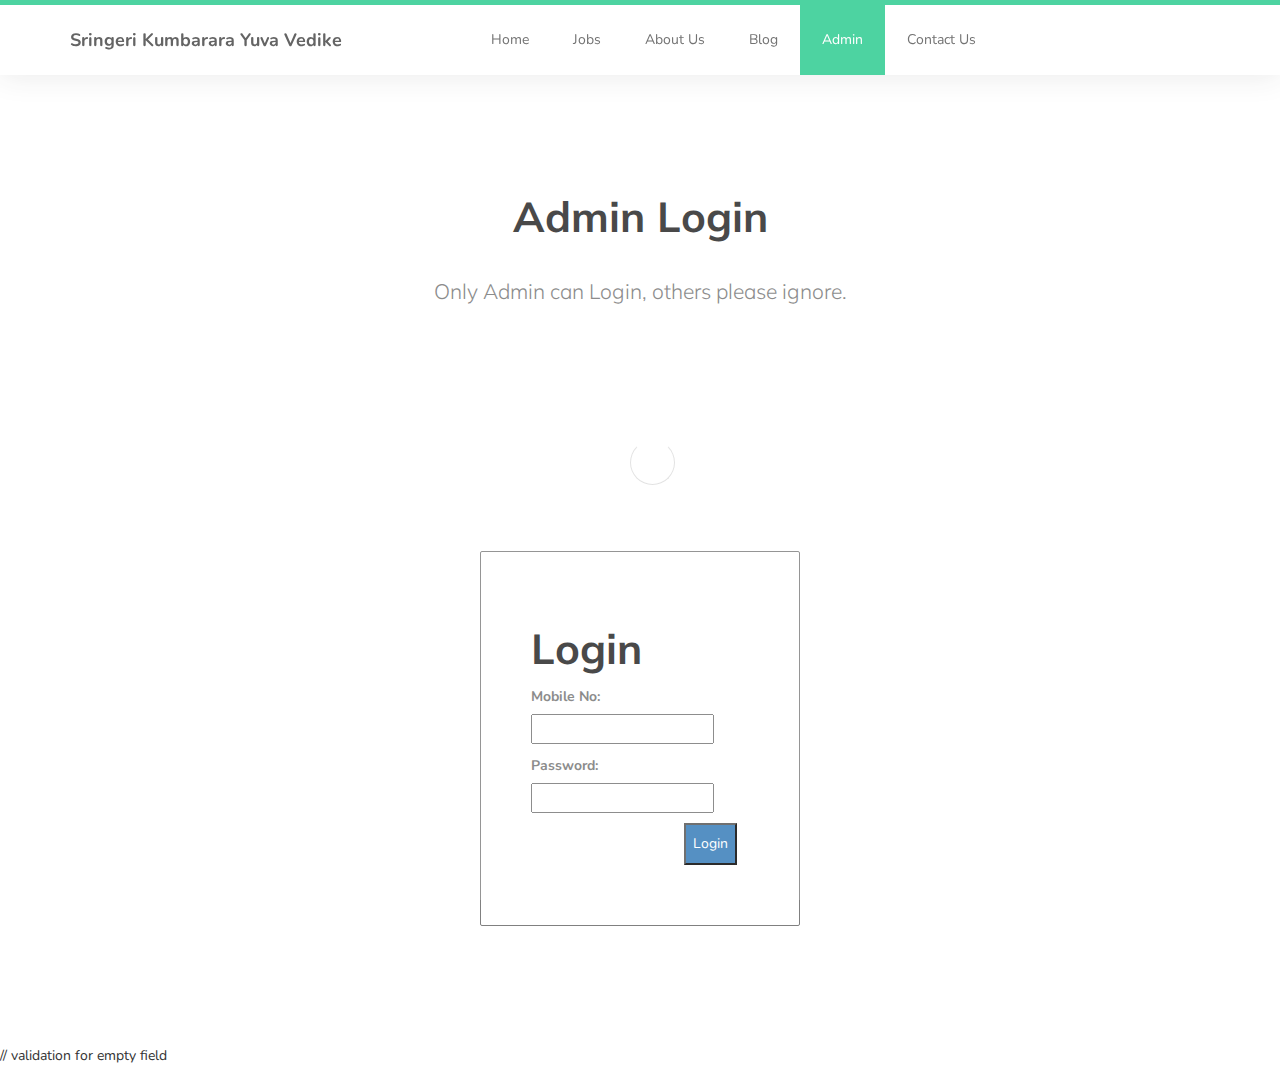
<file: job/admin.html>
<!DOCTYPE html>
<html lang="en">
  <head>
    <title>Kumbarara Yuva Vedike</title>

    <meta charset="UTF-8" />
    <meta http-equiv="X-UA-Compatible" content="IE=Edge" />
    <meta name="description" content="" />
    <meta name="keywords" content="" />
    <meta name="author" content="" />
    <meta
      name="viewport"
      content="width=device-width, initial-scale=1, maximum-scale=1"
    />

    <link rel="stylesheet" href="css/bootstrap.min.css" />
    <link rel="stylesheet" href="css/font-awesome.min.css" />
    <link rel="stylesheet" href="css/owl.carousel.css" />
    <link rel="stylesheet" href="css/owl.theme.default.min.css" />

    <!-- MAIN CSS -->
    <link rel="stylesheet" href="css/style.css" />
  </head>
  <body
    id="top"
    data-spy="scroll"
    data-target=".navbar-collapse"
    data-offset="50"
  >
    <!-- PRE LOADER -->
    <section class="preloader">
      <div class="spinner">
        <span class="spinner-rotate"></span>
      </div>
    </section>

    <!-- MENU -->
    <section class="navbar custom-navbar navbar-fixed-top" role="navigation">
      <div class="container">
        <div class="navbar-header">
          <button
            class="navbar-toggle"
            data-toggle="collapse"
            data-target=".navbar-collapse"
          >
            <span class="icon icon-bar"></span>
            <span class="icon icon-bar"></span>
            <span class="icon icon-bar"></span>
          </button>

          <!-- lOGO TEXT HERE -->
          <a href="#" class="navbar-brand">Sringeri Kumbarara Yuva Vedike</a>
        </div>

        <!-- MENU LINKS -->
        <div class="collapse navbar-collapse">
          <ul class="nav navbar-nav navbar-nav-first">
            <li><a href="index.html">Home</a></li>
            <li><a href="job-listing.html">Jobs</a></li>
            <li><a href="about-us.html">About Us</a></li>
            <li><a href="blog-posts.html">Blog</a></li>
            <li class="active"><a href="admin.html">Admin</a></li>
            <!-- <li class="dropdown">
              <a
                href="#"
                class="dropdown-toggle"
                data-toggle="dropdown"
                role="button"
                aria-haspopup="true"
                aria-expanded="false"
                >More <span class="caret"></span
              ></a>

              <ul class="dropdown-menu">
                <li><a href="team.html">Team</a></li>
                <li><a href="testimonials.html">Testimonials</a></li>
                <li><a href="terms.html">Terms</a></li>
              </ul>
            </li> -->
            <li><a href="contact.html">Contact Us</a></li>
          </ul>
        </div>
      </div>
    </section>

    <section>
      <div class="container">
        <div class="text-center">
          <h1>Admin Login</h1>

          <br />

          <p class="lead">Only Admin can Login, others please ignore.</p>
        </div>
      </div>
    </section>

    <div id="frm">
      <h1>Login</h1>
      <form
        name="f1"
        action="authentication.php"
        onsubmit="return validation()"
        method="POST"
      >
        <p>
          <label> Mobile No: </label>
          <input type="text" id="user" name="user" />
        </p>
        <p>
          <label> Password: </label>
          <input type="password" id="pass" name="pass" />
        </p>
        <p>
          <input type="submit" id="btnn" value="Login" />
        </p>
      </form>
    </div>
    // validation for empty field
    <script>
      function validation() {
        var id = document.f1.user.value;
        var ps = document.f1.pass.value;
        if (id.length == "" && ps.length == "") {
          alert("User Name and Password fields are empty");
          return false;
        } else {
          if (id.length == "") {
            alert("User Name is empty");
            return false;
          }
          if (ps.length == "") {
            alert("Password field is empty");
            return false;
          }
        }
      }
    </script>

    <!-- SCRIPTS -->
    <script src="js/jquery.js"></script>
    <script src="js/bootstrap.min.js"></script>
    <script src="js/owl.carousel.min.js"></script>
    <script src="js/smoothscroll.js"></script>
    <script src="js/custom.js"></script>
  </body>
</html>
</file>
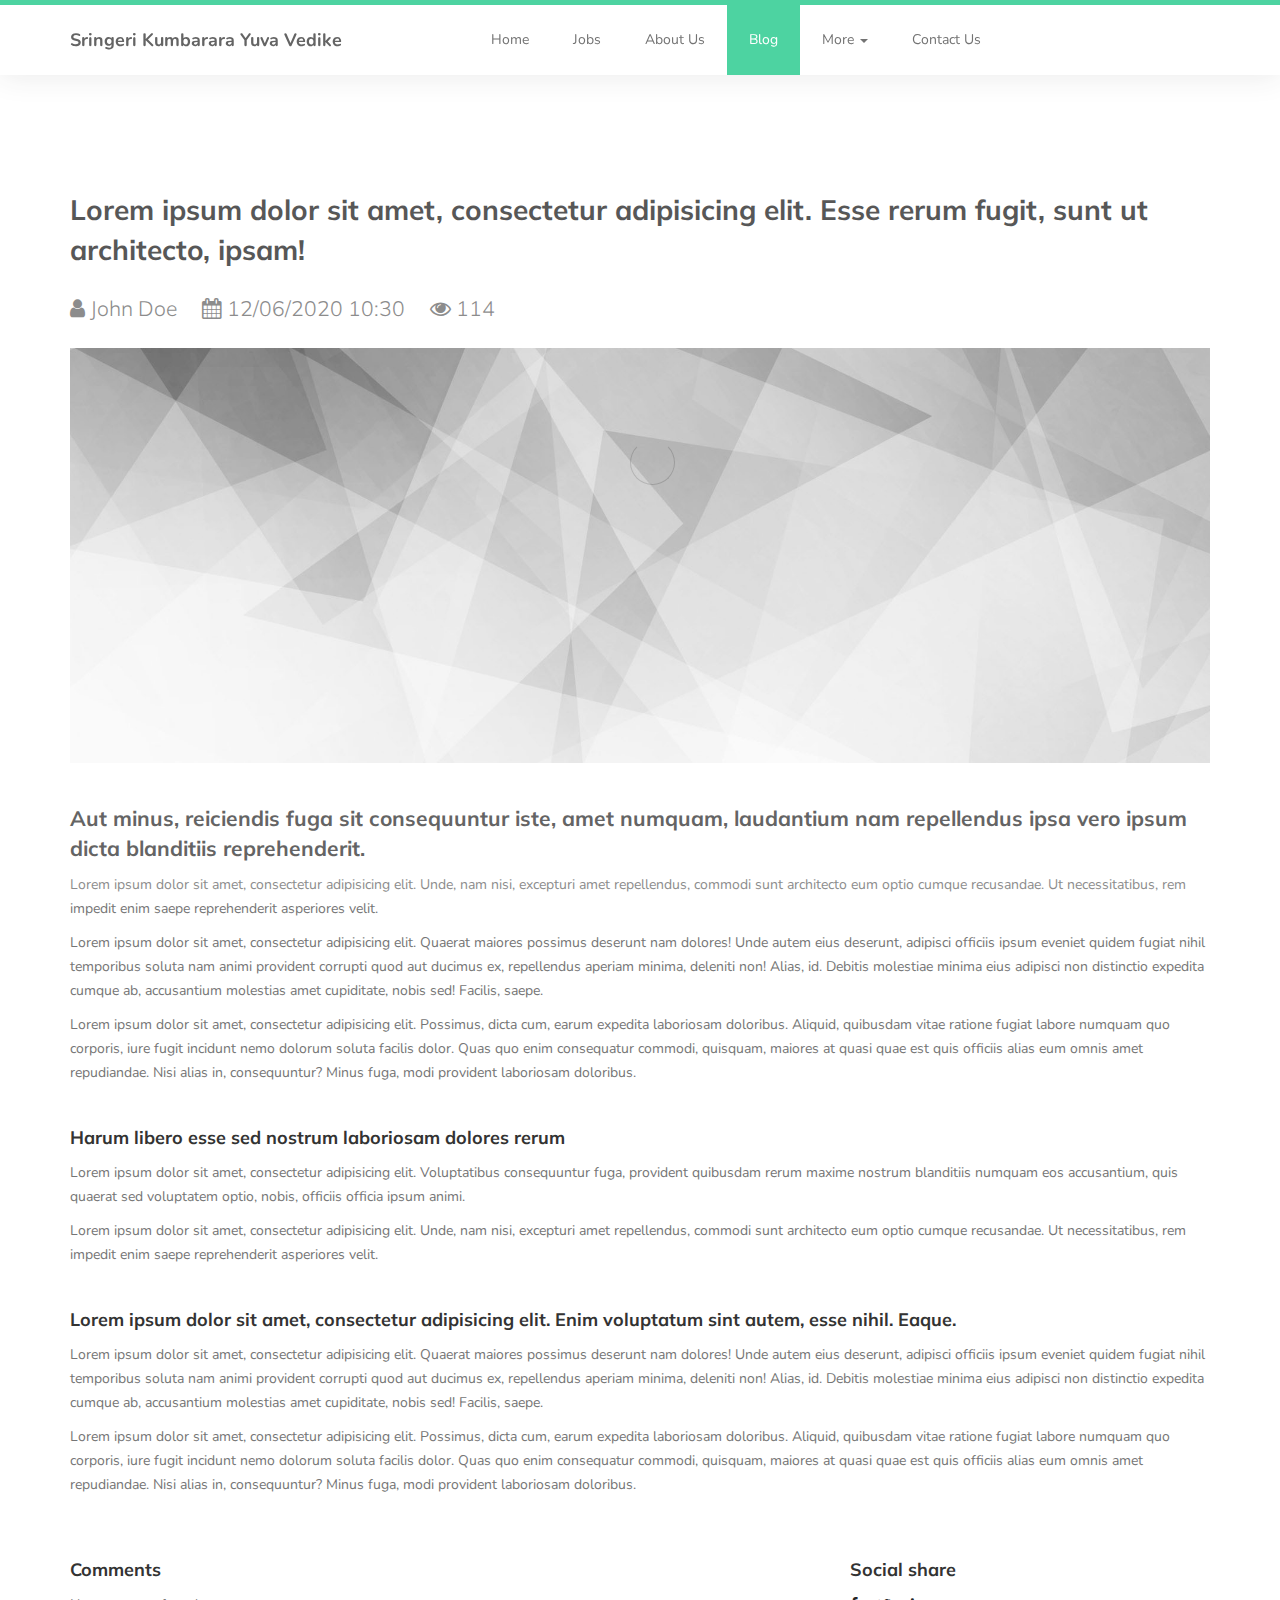
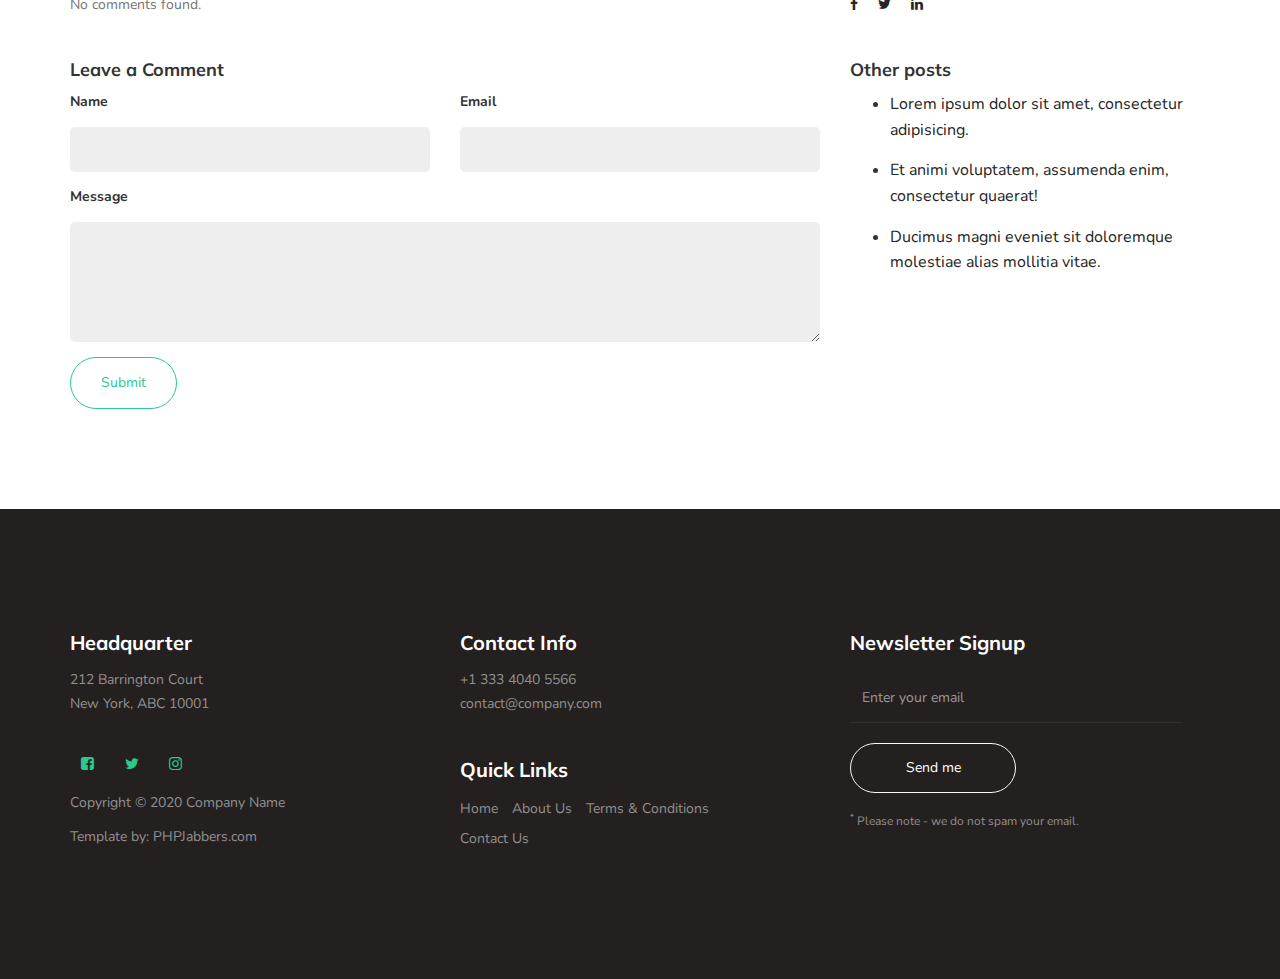
<file: job/blog-post-details.html>
<!DOCTYPE html>
<html lang="en">
<head>

     <title>Kumbarara Yuva Vedike</title>

     <meta charset="UTF-8">
     <meta http-equiv="X-UA-Compatible" content="IE=Edge">
     <meta name="description" content="">
     <meta name="keywords" content="">
     <meta name="author" content="">
     <meta name="viewport" content="width=device-width, initial-scale=1, maximum-scale=1">

     <link rel="stylesheet" href="css/bootstrap.min.css">
     <link rel="stylesheet" href="css/font-awesome.min.css">
     <link rel="stylesheet" href="css/owl.carousel.css">
     <link rel="stylesheet" href="css/owl.theme.default.min.css">

     <!-- MAIN CSS -->
     <link rel="stylesheet" href="css/style.css">

</head>
<body id="top" data-spy="scroll" data-target=".navbar-collapse" data-offset="50">

     <!-- PRE LOADER -->
     <section class="preloader">
          <div class="spinner">

               <span class="spinner-rotate"></span>
               
          </div>
     </section>


     <!-- MENU -->
     <section class="navbar custom-navbar navbar-fixed-top" role="navigation">
          <div class="container">

               <div class="navbar-header">
                    <button class="navbar-toggle" data-toggle="collapse" data-target=".navbar-collapse">
                         <span class="icon icon-bar"></span>
                         <span class="icon icon-bar"></span>
                         <span class="icon icon-bar"></span>
                    </button>

                    <!-- lOGO TEXT HERE -->
                    <a href="#" class="navbar-brand">Sringeri Kumbarara Yuva Vedike</a>
               </div>

               <!-- MENU LINKS -->
               <div class="collapse navbar-collapse">
                    <ul class="nav navbar-nav navbar-nav-first">
                         <li><a href="index.html">Home</a></li>
                         <li><a href="job-listing.html">Jobs</a></li>
                         <li><a href="about-us.html">About Us</a></li>
                         <li class="active"><a href="blog-posts.html">Blog</a></li>
                         <li class="dropdown">
                              <a href="#" class="dropdown-toggle" data-toggle="dropdown" role="button" aria-haspopup="true" aria-expanded="false">More <span class="caret"></span></a>
                              
                              <ul class="dropdown-menu">
                                   <li><a href="team.html">Team</a></li>
                                   <li><a href="testimonials.html">Testimonials</a></li>
                                   <li><a href="terms.html">Terms</a></li>
                              </ul>
                         </li>
                         <li><a href="contact.html">Contact Us</a></li>
                    </ul>
               </div>

          </div>
     </section>

     <section>
          <div class="container">
               <h2>Lorem ipsum dolor sit amet, consectetur adipisicing elit. Esse rerum fugit, sunt ut architecto, ipsam!</h2>

               <p class="lead">
                    <i class="fa fa-user"></i> John Doe &nbsp;&nbsp;&nbsp;
                    <i class="fa fa-calendar"></i> 12/06/2020 10:30 &nbsp;&nbsp;&nbsp;
                    <i class="fa fa-eye"></i> 114
               </p>

               <img src="images/other-image-fullscreen-1-1920x700.jpg" class="img-responsive" alt="">

               <br>

               <h3>Aut minus, reiciendis fuga sit consequuntur iste, amet numquam, laudantium nam repellendus ipsa vero ipsum dicta blanditiis reprehenderit.</h3>
               

               <p>Lorem ipsum dolor sit amet, consectetur adipisicing elit. Unde, nam nisi, excepturi amet repellendus, commodi sunt architecto eum optio cumque recusandae. Ut necessitatibus, rem impedit enim saepe reprehenderit asperiores velit.</p>

               <p>Lorem ipsum dolor sit amet, consectetur adipisicing elit. Quaerat maiores possimus deserunt nam dolores! Unde autem eius deserunt, adipisci officiis ipsum eveniet quidem fugiat nihil temporibus soluta nam animi provident corrupti quod aut ducimus ex, repellendus aperiam minima, deleniti non! Alias, id. Debitis molestiae minima eius adipisci non distinctio expedita cumque ab, accusantium molestias amet cupiditate, nobis sed! Facilis, saepe.</p>

               <p>Lorem ipsum dolor sit amet, consectetur adipisicing elit. Possimus, dicta cum, earum expedita laboriosam doloribus. Aliquid, quibusdam vitae ratione fugiat labore numquam quo corporis, iure fugit incidunt nemo dolorum soluta facilis dolor. Quas quo enim consequatur commodi, quisquam, maiores at quasi quae est quis officiis alias eum omnis amet repudiandae. Nisi alias in, 
               consequuntur? Minus fuga, modi provident laboriosam doloribus.</p>

               <br>

               <h4>Harum libero esse sed nostrum laboriosam dolores rerum</h4>

               <p>Lorem ipsum dolor sit amet, consectetur adipisicing elit. Voluptatibus consequuntur fuga, provident quibusdam rerum maxime nostrum blanditiis numquam eos accusantium, quis quaerat sed voluptatem optio, nobis, officiis officia ipsum animi.</p>

               <p>Lorem ipsum dolor sit amet, consectetur adipisicing elit. Unde, nam nisi, excepturi amet repellendus, commodi sunt architecto eum optio cumque recusandae. Ut necessitatibus, rem impedit enim saepe reprehenderit asperiores velit.</p>

               <br>


               <h4>Lorem ipsum dolor sit amet, consectetur adipisicing elit. Enim voluptatum sint autem, esse nihil. Eaque.</h4>

               <p>Lorem ipsum dolor sit amet, consectetur adipisicing elit. Quaerat maiores possimus deserunt nam dolores! Unde autem eius deserunt, adipisci officiis ipsum eveniet quidem fugiat nihil temporibus soluta nam animi provident corrupti quod aut ducimus ex, repellendus aperiam minima, deleniti non! Alias, id. Debitis molestiae minima eius adipisci non distinctio expedita cumque ab, accusantium molestias amet cupiditate, nobis sed! Facilis, saepe.</p>

               <p>Lorem ipsum dolor sit amet, consectetur adipisicing elit. Possimus, dicta cum, earum expedita laboriosam doloribus. Aliquid, quibusdam vitae ratione fugiat labore numquam quo corporis, iure fugit incidunt nemo dolorum soluta facilis dolor. Quas quo enim consequatur commodi, quisquam, maiores at quasi quae est quis officiis alias eum omnis amet repudiandae. Nisi alias in, 
               consequuntur? Minus fuga, modi provident laboriosam doloribus.</p>

               <br>
               <br>

               <div class="row">
                    <div class="col-md-4 col-xs-12 pull-right">
                         <h4>Social share</h4>

                         <p>
                              <a href="#" target="_blank"><i class="fa fa-facebook"></i></a> &nbsp;&nbsp;&nbsp;

                              <a href="#" target="_blank"><i class="fa fa-twitter"></i></a> &nbsp;&nbsp;&nbsp;

                              <a href="#" target="_blank"><i class="fa fa-linkedin"></i></a>
                         </p>

                         <br>


                         <h4>Other posts</h4>

                         <ul class="list">
                              <li><a href="blog-post-details.html">Lorem ipsum dolor sit amet, consectetur adipisicing.</a></li>
                              <li><a href="blog-post-details.html">Et animi voluptatem, assumenda enim, consectetur quaerat!</a></li>
                              <li><a href="blog-post-details.html">Ducimus magni eveniet sit doloremque molestiae alias mollitia vitae.</a></li>
                         </ul>
                    </div>

                    <div class="col-md-8 col-xs-12">
                         <h4>Comments</h4>

                         <p>No comments found.</p>

                         <br>
                         
                         <h4>Leave a Comment</h4>

                         <form action="#" class="form">

                              <div class="row">
                                   <div class="col-sm-6 col-xs-6">
                                        <div class="form-group">
                                             <label class="control-label">Name</label>

                                             <input type="text" name="name" class="form-control">
                                        </div>
                                   </div>

                                   <div class="col-sm-6 col-xs-6">
                                        <div class="form-group">
                                             <label class="control-label">Email</label>

                                             <input type="email" name="email" class="form-control">
                                        </div>
                                   </div>
                              </div>

                              <div class="form-group">
                                   <label class="control-label">Message</label>

                                   <textarea name="comment" class="form-control" rows="10" autocomplete="off"></textarea>
                              </div>

                              <button type="submit" class="section-btn btn btn-primary">Submit</button>
                         </form>
                    </div>
               </div>
          </div>
     </section>

     <!-- FOOTER -->
     <footer id="footer">
          <div class="container">
               <div class="row">

                    <div class="col-md-4 col-sm-6">
                         <div class="footer-info">
                              <div class="section-title">
                                   <h2>Headquarter</h2>
                              </div>
                              <address>
                                   <p>212 Barrington Court <br>New York, ABC 10001</p>
                              </address>

                              <ul class="social-icon">
                                   <li><a href="#" class="fa fa-facebook-square" attr="facebook icon"></a></li>
                                   <li><a href="#" class="fa fa-twitter"></a></li>
                                   <li><a href="#" class="fa fa-instagram"></a></li>
                              </ul>

                              <div class="copyright-text"> 
                                   <p>Copyright &copy; 2020 Company Name</p>
                                   <p>Template by: <a href="https://www.phpjabbers.com/">PHPJabbers.com</a></p>
                              </div>
                         </div>
                    </div>

                    <div class="col-md-4 col-sm-6">
                         <div class="footer-info">
                              <div class="section-title">
                                   <h2>Contact Info</h2>
                              </div>
                              <address>
                                   <p>+1 333 4040 5566</p>
                                   <p><a href="mailto:contact@company.com">contact@company.com</a></p>
                              </address>

                              <div class="footer_menu">
                                   <h2>Quick Links</h2>
                                   <ul>
                                        <li><a href="index.html">Home</a></li>
                                        <li><a href="about-us.html">About Us</a></li>
                                        <li><a href="terms.html">Terms & Conditions</a></li>
                                        <li><a href="contact.html">Contact Us</a></li>
                                   </ul>
                              </div>
                         </div>
                    </div>

                    <div class="col-md-4 col-sm-12">
                         <div class="footer-info newsletter-form">
                              <div class="section-title">
                                   <h2>Newsletter Signup</h2>
                              </div>
                              <div>
                                   <div class="form-group">
                                        <form action="#" method="get">
                                             <input type="email" class="form-control" placeholder="Enter your email" name="email" id="email" required>
                                             <input type="submit" class="form-control" name="submit" id="form-submit" value="Send me">
                                        </form>
                                        <span><sup>*</sup> Please note - we do not spam your email.</span>
                                   </div>
                              </div>
                         </div>
                    </div>
                    
               </div>
          </div>
     </footer>

     <!-- SCRIPTS -->
     <script src="js/jquery.js"></script>
     <script src="js/bootstrap.min.js"></script>
     <script src="js/owl.carousel.min.js"></script>
     <script src="js/smoothscroll.js"></script>
     <script src="js/custom.js"></script>

</body>
</html>
</file>
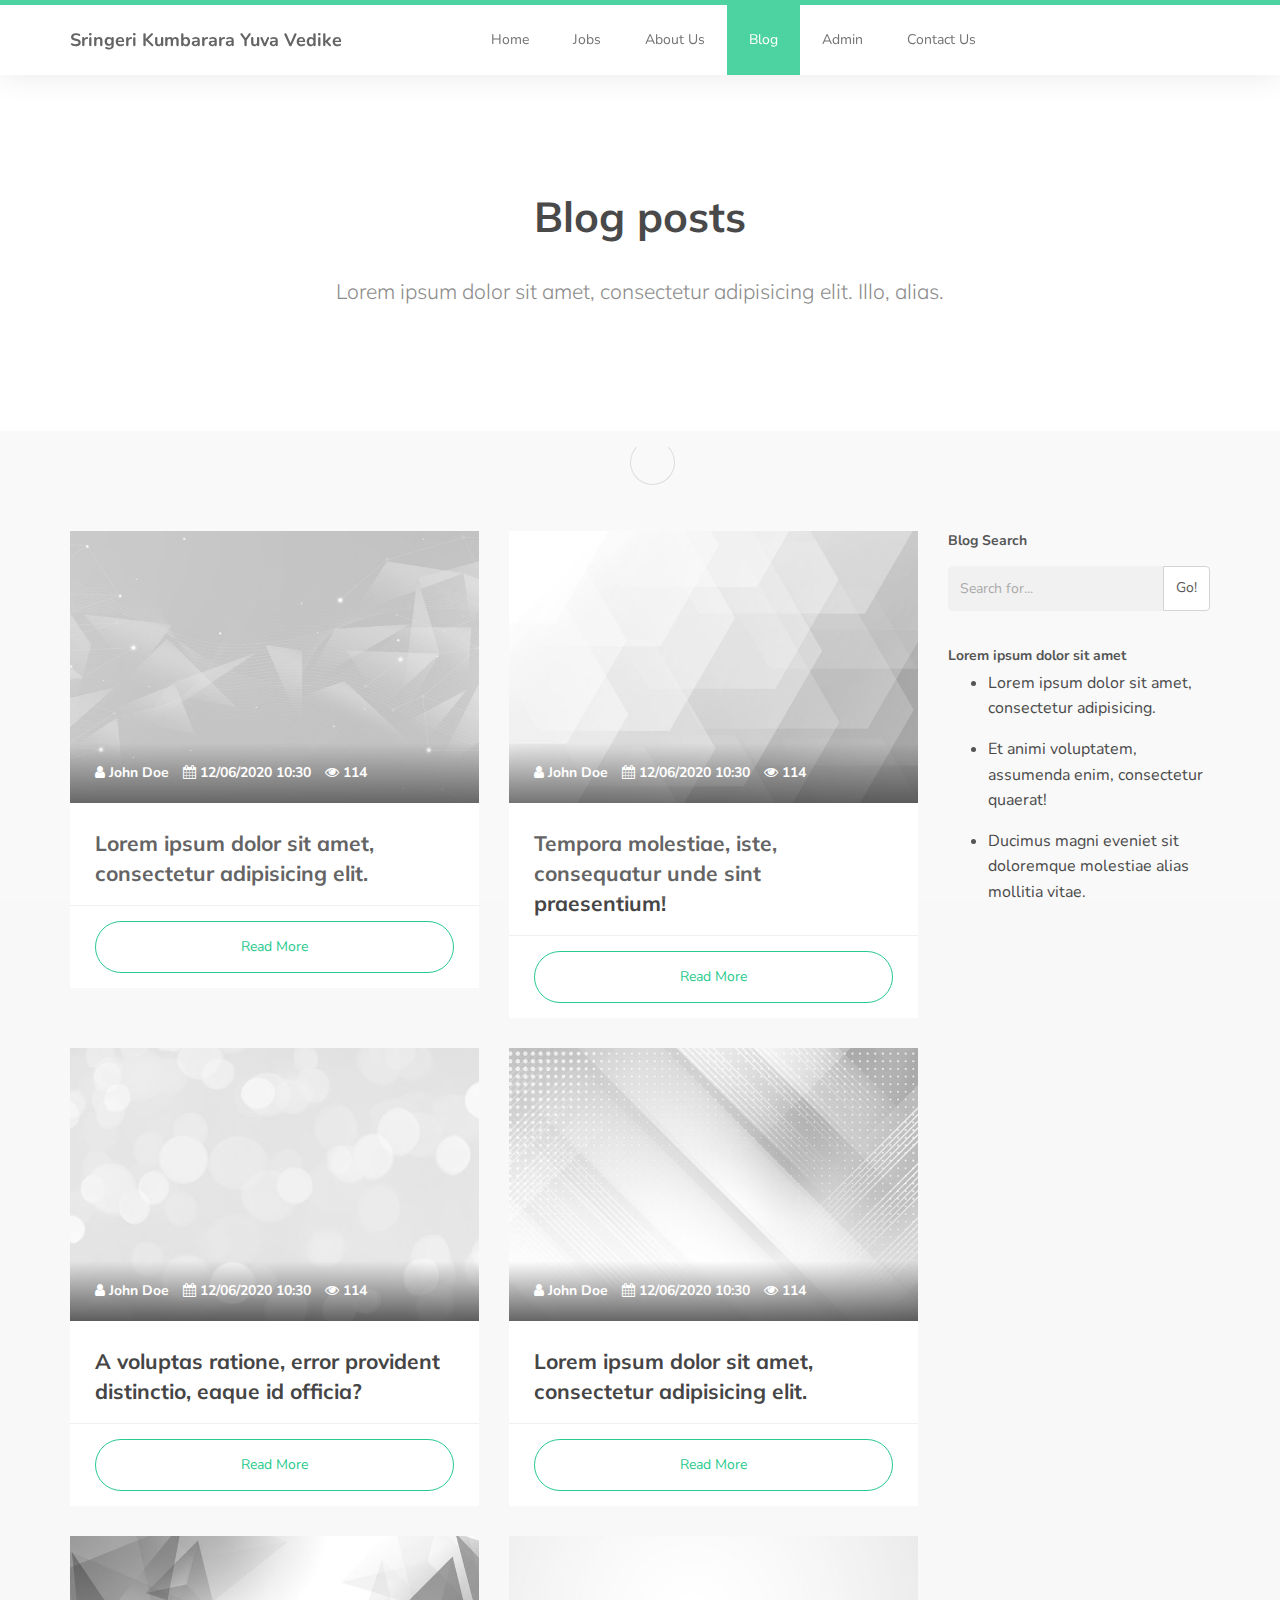
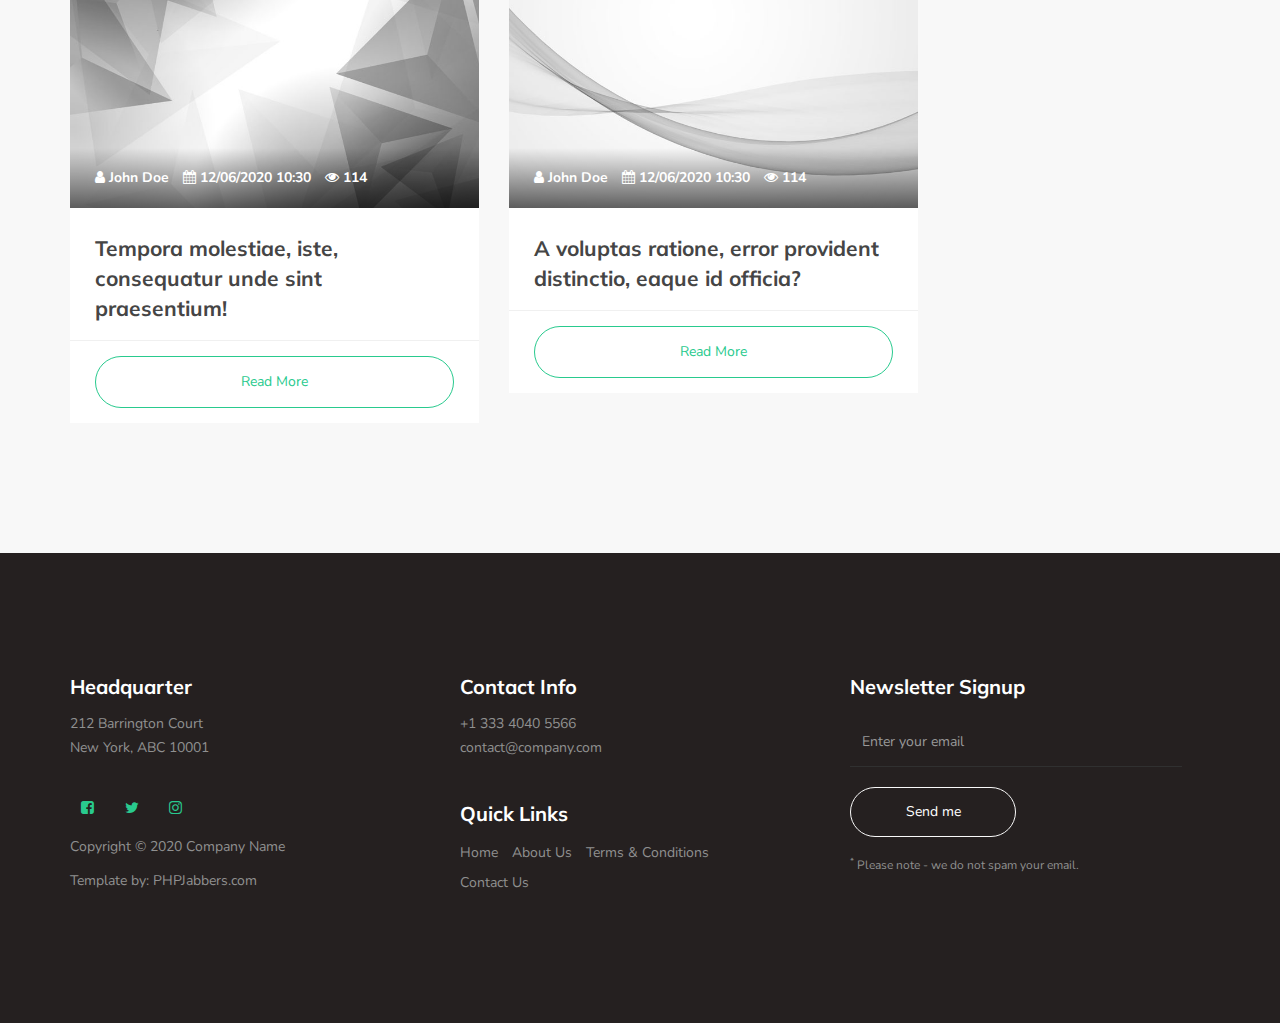
<file: job/blog-posts.html>
<!DOCTYPE html>
<html lang="en">
  <head>
    <title>Kumbarara Yuva Vedike</title>

    <meta charset="UTF-8" />
    <meta http-equiv="X-UA-Compatible" content="IE=Edge" />
    <meta name="description" content="" />
    <meta name="keywords" content="" />
    <meta name="author" content="" />
    <meta
      name="viewport"
      content="width=device-width, initial-scale=1, maximum-scale=1"
    />

    <link rel="stylesheet" href="css/bootstrap.min.css" />
    <link rel="stylesheet" href="css/font-awesome.min.css" />
    <link rel="stylesheet" href="css/owl.carousel.css" />
    <link rel="stylesheet" href="css/owl.theme.default.min.css" />

    <!-- MAIN CSS -->
    <link rel="stylesheet" href="css/style.css" />
  </head>
  <body
    id="top"
    data-spy="scroll"
    data-target=".navbar-collapse"
    data-offset="50"
  >
    <!-- PRE LOADER -->
    <section class="preloader">
      <div class="spinner">
        <span class="spinner-rotate"></span>
      </div>
    </section>

    <!-- MENU -->
    <section class="navbar custom-navbar navbar-fixed-top" role="navigation">
      <div class="container">
        <div class="navbar-header">
          <button
            class="navbar-toggle"
            data-toggle="collapse"
            data-target=".navbar-collapse"
          >
            <span class="icon icon-bar"></span>
            <span class="icon icon-bar"></span>
            <span class="icon icon-bar"></span>
          </button>

          <!-- lOGO TEXT HERE -->
          <a href="#" class="navbar-brand">Sringeri Kumbarara Yuva Vedike</a>
        </div>

        <!-- MENU LINKS -->
        <div class="collapse navbar-collapse">
          <ul class="nav navbar-nav navbar-nav-first">
            <li><a href="index.html">Home</a></li>
            <li><a href="job-listing.html">Jobs</a></li>
            <li><a href="about-us.html">About Us</a></li>
            <li class="active"><a href="blog-posts.html">Blog</a></li>
            <li><a href="admin.html">Admin</a></li>
            <!-- <li class="dropdown">
                              <a href="#" class="dropdown-toggle" data-toggle="dropdown" role="button" aria-haspopup="true" aria-expanded="false">More <span class="caret"></span></a>
                              
                              <ul class="dropdown-menu">
                                   <li><a href="team.html">Team</a></li>
                                   <li><a href="testimonials.html">Testimonials</a></li>
                                   <li><a href="terms.html">Terms</a></li>
                              </ul>
                         </li> -->
            <li><a href="contact.html">Contact Us</a></li>
          </ul>
        </div>
      </div>
    </section>

    <section>
      <div class="container">
        <div class="text-center">
          <h1>Blog posts</h1>

          <br />

          <p class="lead">
            Lorem ipsum dolor sit amet, consectetur adipisicing elit. Illo,
            alias.
          </p>
        </div>
      </div>
    </section>

    <section class="section-background">
      <div class="container">
        <div class="row">
          <div class="col-lg-3 pull-right col-xs-12">
            <div class="form">
              <form action="#">
                <div class="form-group">
                  <label class="control-label">Blog Search</label>

                  <div class="input-group">
                    <input
                      type="text"
                      class="form-control"
                      placeholder="Search for..."
                    />
                    <span class="input-group-btn">
                      <button class="btn btn-default" type="button">Go!</button>
                    </span>
                  </div>
                </div>
              </form>
            </div>

            <br />

            <label class="control-label">Lorem ipsum dolor sit amet</label>

            <ul class="list">
              <li>
                <a href="blog-post-details.html"
                  >Lorem ipsum dolor sit amet, consectetur adipisicing.</a
                >
              </li>
              <li>
                <a href="blog-post-details.html"
                  >Et animi voluptatem, assumenda enim, consectetur quaerat!</a
                >
              </li>
              <li>
                <a href="blog-post-details.html"
                  >Ducimus magni eveniet sit doloremque molestiae alias mollitia
                  vitae.</a
                >
              </li>
            </ul>
          </div>

          <div class="col-lg-9 col-xs-12">
            <div class="row">
              <div class="col-sm-6">
                <div class="courses-thumb courses-thumb-secondary">
                  <div class="courses-top">
                    <div class="courses-image">
                      <img
                        src="images/other-1-720x480.jpg"
                        class="img-responsive"
                        alt=""
                      />
                    </div>
                    <div class="courses-date">
                      <span title="Author"
                        ><i class="fa fa-user"></i> John Doe</span
                      >
                      <span title="Date"
                        ><i class="fa fa-calendar"></i> 12/06/2020 10:30</span
                      >
                      <span title="Views"><i class="fa fa-eye"></i> 114</span>
                    </div>
                  </div>

                  <div class="courses-detail">
                    <h3>
                      <a href="blog-post-details.html"
                        >Lorem ipsum dolor sit amet, consectetur adipisicing
                        elit.</a
                      >
                    </h3>
                  </div>

                  <div class="courses-info">
                    <a
                      href="blog-post-details.html"
                      class="section-btn btn btn-primary btn-block"
                      >Read More</a
                    >
                  </div>
                </div>
              </div>

              <div class="col-sm-6">
                <div class="courses-thumb courses-thumb-secondary">
                  <div class="courses-top">
                    <div class="courses-image">
                      <img
                        src="images/other-2-720x480.jpg"
                        class="img-responsive"
                        alt=""
                      />
                    </div>
                    <div class="courses-date">
                      <span title="Author"
                        ><i class="fa fa-user"></i> John Doe</span
                      >
                      <span title="Date"
                        ><i class="fa fa-calendar"></i> 12/06/2020 10:30</span
                      >
                      <span title="Views"><i class="fa fa-eye"></i> 114</span>
                    </div>
                  </div>

                  <div class="courses-detail">
                    <h3>
                      <a href="blog-post-details.html"
                        >Tempora molestiae, iste, consequatur unde sint
                        praesentium!</a
                      >
                    </h3>
                  </div>

                  <div class="courses-info">
                    <a
                      href="blog-post-details.html"
                      class="section-btn btn btn-primary btn-block"
                      >Read More</a
                    >
                  </div>
                </div>
              </div>

              <div class="col-sm-6">
                <div class="courses-thumb courses-thumb-secondary">
                  <div class="courses-top">
                    <div class="courses-image">
                      <img
                        src="images/other-3-720x480.jpg"
                        class="img-responsive"
                        alt=""
                      />
                    </div>
                    <div class="courses-date">
                      <span title="Author"
                        ><i class="fa fa-user"></i> John Doe</span
                      >
                      <span title="Date"
                        ><i class="fa fa-calendar"></i> 12/06/2020 10:30</span
                      >
                      <span title="Views"><i class="fa fa-eye"></i> 114</span>
                    </div>
                  </div>

                  <div class="courses-detail">
                    <h3>
                      <a href="blog-post-details.html"
                        >A voluptas ratione, error provident distinctio, eaque
                        id officia?</a
                      >
                    </h3>
                  </div>

                  <div class="courses-info">
                    <a
                      href="blog-post-details.html"
                      class="section-btn btn btn-primary btn-block"
                      >Read More</a
                    >
                  </div>
                </div>
              </div>

              <div class="col-sm-6">
                <div class="courses-thumb courses-thumb-secondary">
                  <div class="courses-top">
                    <div class="courses-image">
                      <img
                        src="images/other-4-720x480.jpg"
                        class="img-responsive"
                        alt=""
                      />
                    </div>
                    <div class="courses-date">
                      <span title="Author"
                        ><i class="fa fa-user"></i> John Doe</span
                      >
                      <span title="Date"
                        ><i class="fa fa-calendar"></i> 12/06/2020 10:30</span
                      >
                      <span title="Views"><i class="fa fa-eye"></i> 114</span>
                    </div>
                  </div>

                  <div class="courses-detail">
                    <h3>
                      <a href="blog-post-details.html"
                        >Lorem ipsum dolor sit amet, consectetur adipisicing
                        elit.</a
                      >
                    </h3>
                  </div>

                  <div class="courses-info">
                    <a
                      href="blog-post-details.html"
                      class="section-btn btn btn-primary btn-block"
                      >Read More</a
                    >
                  </div>
                </div>
              </div>

              <div class="col-sm-6">
                <div class="courses-thumb courses-thumb-secondary">
                  <div class="courses-top">
                    <div class="courses-image">
                      <img
                        src="images/other-5-720x480.jpg"
                        class="img-responsive"
                        alt=""
                      />
                    </div>
                    <div class="courses-date">
                      <span title="Author"
                        ><i class="fa fa-user"></i> John Doe</span
                      >
                      <span title="Date"
                        ><i class="fa fa-calendar"></i> 12/06/2020 10:30</span
                      >
                      <span title="Views"><i class="fa fa-eye"></i> 114</span>
                    </div>
                  </div>

                  <div class="courses-detail">
                    <h3>
                      <a href="blog-post-details.html"
                        >Tempora molestiae, iste, consequatur unde sint
                        praesentium!</a
                      >
                    </h3>
                  </div>

                  <div class="courses-info">
                    <a
                      href="blog-post-details.html"
                      class="section-btn btn btn-primary btn-block"
                      >Read More</a
                    >
                  </div>
                </div>
              </div>

              <div class="col-sm-6">
                <div class="courses-thumb courses-thumb-secondary">
                  <div class="courses-top">
                    <div class="courses-image">
                      <img
                        src="images/other-6-720x480.jpg"
                        class="img-responsive"
                        alt=""
                      />
                    </div>
                    <div class="courses-date">
                      <span title="Author"
                        ><i class="fa fa-user"></i> John Doe</span
                      >
                      <span title="Date"
                        ><i class="fa fa-calendar"></i> 12/06/2020 10:30</span
                      >
                      <span title="Views"><i class="fa fa-eye"></i> 114</span>
                    </div>
                  </div>

                  <div class="courses-detail">
                    <h3>
                      <a href="blog-post-details.html"
                        >A voluptas ratione, error provident distinctio, eaque
                        id officia?</a
                      >
                    </h3>
                  </div>

                  <div class="courses-info">
                    <a
                      href="blog-post-details.html"
                      class="section-btn btn btn-primary btn-block"
                      >Read More</a
                    >
                  </div>
                </div>
              </div>
            </div>
          </div>
        </div>
      </div>
    </section>

    <!-- FOOTER -->
    <footer id="footer">
      <div class="container">
        <div class="row">
          <div class="col-md-4 col-sm-6">
            <div class="footer-info">
              <div class="section-title">
                <h2>Headquarter</h2>
              </div>
              <address>
                <p>212 Barrington Court <br />New York, ABC 10001</p>
              </address>

              <ul class="social-icon">
                <li>
                  <a
                    href="#"
                    class="fa fa-facebook-square"
                    attr="facebook icon"
                  ></a>
                </li>
                <li><a href="#" class="fa fa-twitter"></a></li>
                <li><a href="#" class="fa fa-instagram"></a></li>
              </ul>

              <div class="copyright-text">
                <p>Copyright &copy; 2020 Company Name</p>
                <p>
                  Template by:
                  <a href="https://www.phpjabbers.com/">PHPJabbers.com</a>
                </p>
              </div>
            </div>
          </div>

          <div class="col-md-4 col-sm-6">
            <div class="footer-info">
              <div class="section-title">
                <h2>Contact Info</h2>
              </div>
              <address>
                <p>+1 333 4040 5566</p>
                <p>
                  <a href="mailto:contact@company.com">contact@company.com</a>
                </p>
              </address>

              <div class="footer_menu">
                <h2>Quick Links</h2>
                <ul>
                  <li><a href="index.html">Home</a></li>
                  <li><a href="about-us.html">About Us</a></li>
                  <li><a href="terms.html">Terms & Conditions</a></li>
                  <li><a href="contact.html">Contact Us</a></li>
                </ul>
              </div>
            </div>
          </div>

          <div class="col-md-4 col-sm-12">
            <div class="footer-info newsletter-form">
              <div class="section-title">
                <h2>Newsletter Signup</h2>
              </div>
              <div>
                <div class="form-group">
                  <form action="#" method="get">
                    <input
                      type="email"
                      class="form-control"
                      placeholder="Enter your email"
                      name="email"
                      id="email"
                      required
                    />
                    <input
                      type="submit"
                      class="form-control"
                      name="submit"
                      id="form-submit"
                      value="Send me"
                    />
                  </form>
                  <span
                    ><sup>*</sup> Please note - we do not spam your email.</span
                  >
                </div>
              </div>
            </div>
          </div>
        </div>
      </div>
    </footer>

    <div
      class="modal fade bs-example-modal"
      tabindex="-1"
      role="dialog"
      aria-labelledby="myModalLabel"
    >
      <div class="modal-dialog" role="document">
        <div class="modal-content">
          <div class="modal-header">
            <button
              type="button"
              class="close"
              data-dismiss="modal"
              aria-label="Close"
            >
              <span aria-hidden="true">&times;</span>
            </button>
            <h4 class="modal-title" id="gridSystemModalLabel">Book Now</h4>
          </div>

          <div class="modal-body">
            <form action="#" id="contact-form">
              <div class="row">
                <div class="col-md-6">
                  <input
                    type="text"
                    class="form-control"
                    placeholder="Pick-up location"
                    required
                  />
                </div>

                <div class="col-md-6">
                  <input
                    type="text"
                    class="form-control"
                    placeholder="Return location"
                    required
                  />
                </div>
              </div>

              <div class="row">
                <div class="col-md-6">
                  <input
                    type="text"
                    class="form-control"
                    placeholder="Pick-up date/time"
                    required
                  />
                </div>

                <div class="col-md-6">
                  <input
                    type="text"
                    class="form-control"
                    placeholder="Return date/time"
                    required
                  />
                </div>
              </div>
              <input
                type="text"
                class="form-control"
                placeholder="Enter full name"
                required
              />

              <div class="row">
                <div class="col-md-6">
                  <input
                    type="text"
                    class="form-control"
                    placeholder="Enter email address"
                    required
                  />
                </div>

                <div class="col-md-6">
                  <input
                    type="text"
                    class="form-control"
                    placeholder="Enter phone"
                    required
                  />
                </div>
              </div>
            </form>
          </div>

          <div class="modal-footer">
            <button type="button" class="section-btn btn btn-primary">
              Book Now
            </button>
          </div>
        </div>
      </div>
    </div>

    <!-- SCRIPTS -->
    <script src="js/jquery.js"></script>
    <script src="js/bootstrap.min.js"></script>
    <script src="js/owl.carousel.min.js"></script>
    <script src="js/smoothscroll.js"></script>
    <script src="js/custom.js"></script>
  </body>
</html>
</file>
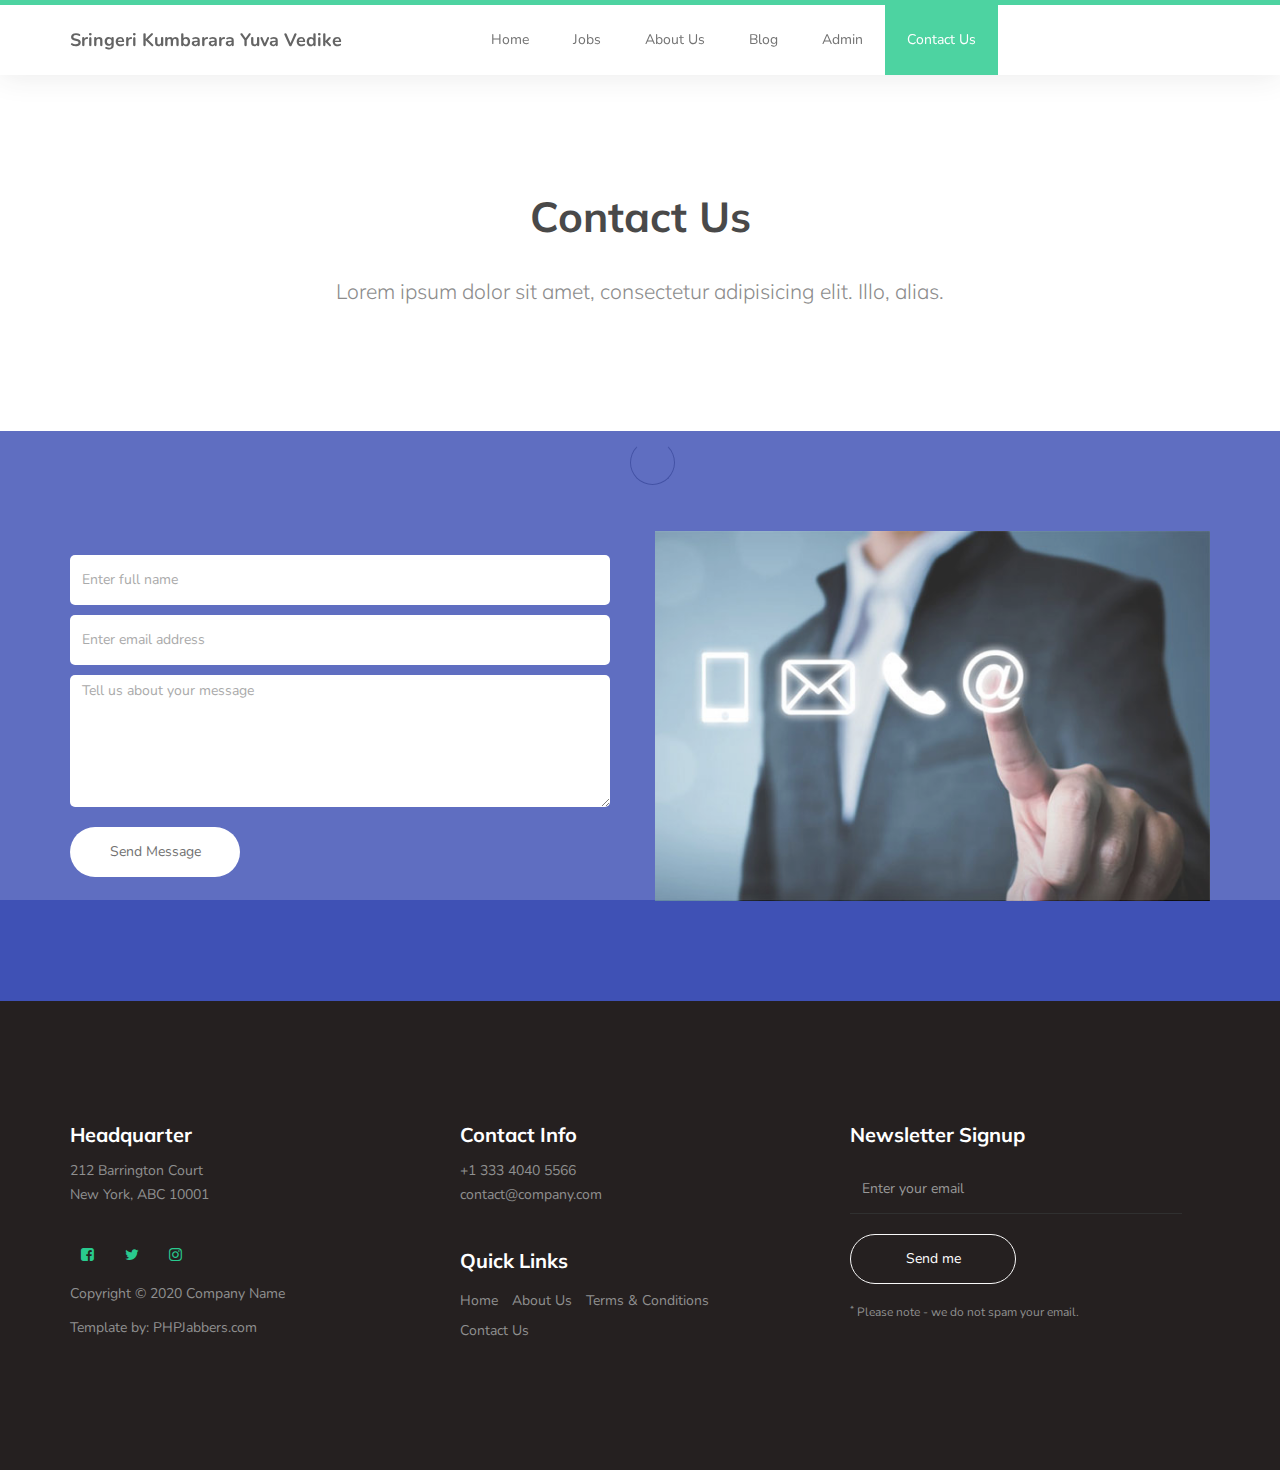
<file: job/contact.html>
<!DOCTYPE html>
<html lang="en">
  <head>
    <title>Kumbarara Yuva Vedike</title>

    <meta charset="UTF-8" />
    <meta http-equiv="X-UA-Compatible" content="IE=Edge" />
    <meta name="description" content="" />
    <meta name="keywords" content="" />
    <meta name="author" content="" />
    <meta
      name="viewport"
      content="width=device-width, initial-scale=1, maximum-scale=1"
    />

    <link rel="stylesheet" href="css/bootstrap.min.css" />
    <link rel="stylesheet" href="css/font-awesome.min.css" />
    <link rel="stylesheet" href="css/owl.carousel.css" />
    <link rel="stylesheet" href="css/owl.theme.default.min.css" />

    <!-- MAIN CSS -->
    <link rel="stylesheet" href="css/style.css" />
  </head>
  <body
    id="top"
    data-spy="scroll"
    data-target=".navbar-collapse"
    data-offset="50"
  >
    <!-- PRE LOADER -->
    <section class="preloader">
      <div class="spinner">
        <span class="spinner-rotate"></span>
      </div>
    </section>

    <!-- MENU -->
    <section class="navbar custom-navbar navbar-fixed-top" role="navigation">
      <div class="container">
        <div class="navbar-header">
          <button
            class="navbar-toggle"
            data-toggle="collapse"
            data-target=".navbar-collapse"
          >
            <span class="icon icon-bar"></span>
            <span class="icon icon-bar"></span>
            <span class="icon icon-bar"></span>
          </button>

          <!-- lOGO TEXT HERE -->
          <a href="#" class="navbar-brand">Sringeri Kumbarara Yuva Vedike</a>
        </div>

        <!-- MENU LINKS -->
        <div class="collapse navbar-collapse">
          <ul class="nav navbar-nav navbar-nav-first">
            <li><a href="index.html">Home</a></li>
            <li><a href="job-listing.html">Jobs</a></li>
            <li><a href="about-us.html">About Us</a></li>
            <li><a href="blog-posts.html">Blog</a></li>
            <li><a href="admin.html">Admin</a></li>
            <!-- <li class="dropdown">
                              <a href="#" class="dropdown-toggle" data-toggle="dropdown" role="button" aria-haspopup="true" aria-expanded="false">More <span class="caret"></span></a>
                              
                              <ul class="dropdown-menu">
                                   <li><a href="team.html">Team</a></li>
                                   <li><a href="testimonials.html">Testimonials</a></li>
                                   <li><a href="terms.html">Terms</a></li>
                              </ul>
                         </li> -->
            <li class="active"><a href="contact.html">Contact Us</a></li>
          </ul>
        </div>
      </div>
    </section>

    <section>
      <div class="container">
        <div class="text-center">
          <h1>Contact Us</h1>

          <br />

          <p class="lead">
            Lorem ipsum dolor sit amet, consectetur adipisicing elit. Illo,
            alias.
          </p>
        </div>
      </div>
    </section>

    <!-- CONTACT -->
    <section id="contact">
      <div class="container">
        <div class="row">
          <div class="col-md-6 col-sm-12">
            <form id="contact-form" role="form" action="" method="post">
              <div class="col-md-12 col-sm-12">
                <input
                  type="text"
                  class="form-control"
                  placeholder="Enter full name"
                  name="name"
                  required
                />

                <input
                  type="email"
                  class="form-control"
                  placeholder="Enter email address"
                  name="email"
                  required
                />

                <textarea
                  class="form-control"
                  rows="6"
                  placeholder="Tell us about your message"
                  name="message"
                  required
                ></textarea>
              </div>

              <div class="col-md-4 col-sm-12">
                <input
                  type="submit"
                  class="form-control"
                  name="send message"
                  value="Send Message"
                />
              </div>
            </form>
          </div>

          <div class="col-md-6 col-sm-12">
            <div class="contact-image">
              <img
                src="images/contact-1-600x400.jpg"
                class="img-responsive"
                alt=""
              />
            </div>
          </div>
        </div>
      </div>
    </section>

    <!-- FOOTER -->
    <footer id="footer">
      <div class="container">
        <div class="row">
          <div class="col-md-4 col-sm-6">
            <div class="footer-info">
              <div class="section-title">
                <h2>Headquarter</h2>
              </div>
              <address>
                <p>212 Barrington Court <br />New York, ABC 10001</p>
              </address>

              <ul class="social-icon">
                <li>
                  <a
                    href="#"
                    class="fa fa-facebook-square"
                    attr="facebook icon"
                  ></a>
                </li>
                <li><a href="#" class="fa fa-twitter"></a></li>
                <li><a href="#" class="fa fa-instagram"></a></li>
              </ul>

              <div class="copyright-text">
                <p>Copyright &copy; 2020 Company Name</p>
                <p>
                  Template by:
                  <a href="https://www.phpjabbers.com/">PHPJabbers.com</a>
                </p>
              </div>
            </div>
          </div>

          <div class="col-md-4 col-sm-6">
            <div class="footer-info">
              <div class="section-title">
                <h2>Contact Info</h2>
              </div>
              <address>
                <p>+1 333 4040 5566</p>
                <p>
                  <a href="mailto:contact@company.com">contact@company.com</a>
                </p>
              </address>

              <div class="footer_menu">
                <h2>Quick Links</h2>
                <ul>
                  <li><a href="index.html">Home</a></li>
                  <li><a href="about-us.html">About Us</a></li>
                  <li><a href="terms.html">Terms & Conditions</a></li>
                  <li><a href="contact.html">Contact Us</a></li>
                </ul>
              </div>
            </div>
          </div>

          <div class="col-md-4 col-sm-12">
            <div class="footer-info newsletter-form">
              <div class="section-title">
                <h2>Newsletter Signup</h2>
              </div>
              <div>
                <div class="form-group">
                  <form action="#" method="get">
                    <input
                      type="email"
                      class="form-control"
                      placeholder="Enter your email"
                      name="email"
                      id="email"
                      required
                    />
                    <input
                      type="submit"
                      class="form-control"
                      name="submit"
                      id="form-submit"
                      value="Send me"
                    />
                  </form>
                  <span
                    ><sup>*</sup> Please note - we do not spam your email.</span
                  >
                </div>
              </div>
            </div>
          </div>
        </div>
      </div>
    </footer>

    <!-- SCRIPTS -->
    <script src="js/jquery.js"></script>
    <script src="js/bootstrap.min.js"></script>
    <script src="js/owl.carousel.min.js"></script>
    <script src="js/smoothscroll.js"></script>
    <script src="js/custom.js"></script>
  </body>
</html>
</file>
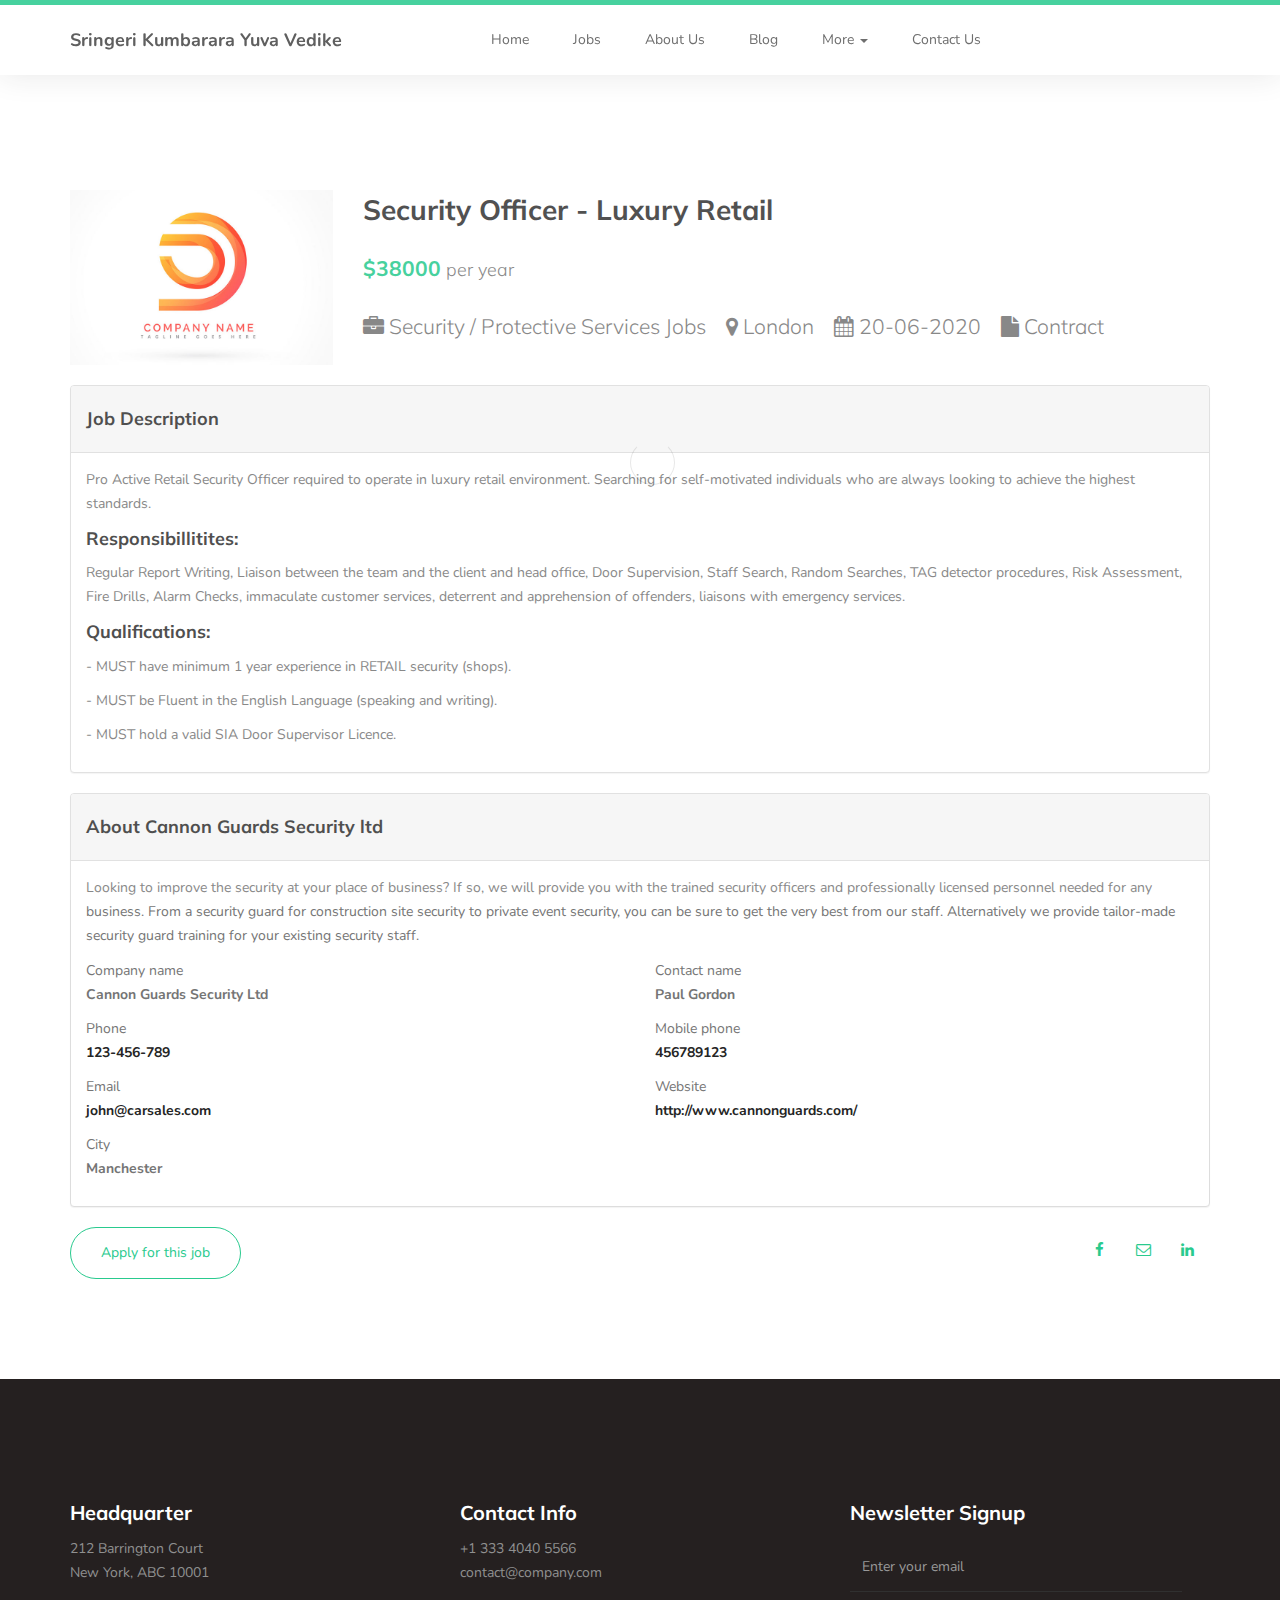
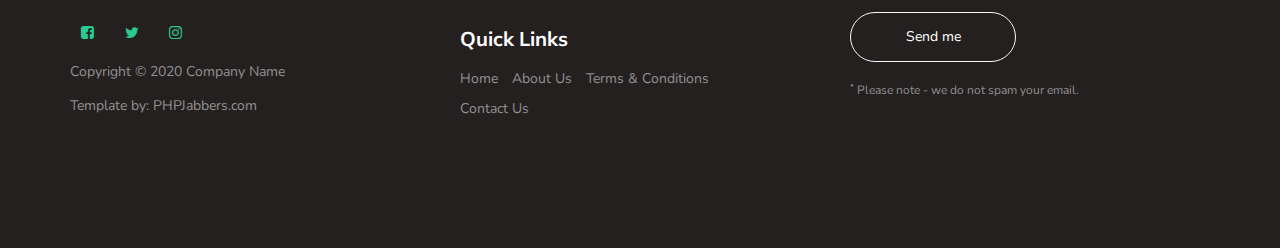
<file: job/job-details.html>
<!DOCTYPE html>
<html lang="en">
<head>

     <title>Kumbarara Yuva Vedike</title>

     <meta charset="UTF-8">
     <meta http-equiv="X-UA-Compatible" content="IE=Edge">
     <meta name="description" content="">
     <meta name="keywords" content="">
     <meta name="author" content="">
     <meta name="viewport" content="width=device-width, initial-scale=1, maximum-scale=1">

     <link rel="stylesheet" href="css/bootstrap.min.css">
     <link rel="stylesheet" href="css/font-awesome.min.css">
     <link rel="stylesheet" href="css/owl.carousel.css">
     <link rel="stylesheet" href="css/owl.theme.default.min.css">

     <!-- MAIN CSS -->
     <link rel="stylesheet" href="css/style.css">

</head>
<body id="top" data-spy="scroll" data-target=".navbar-collapse" data-offset="50">

     <!-- PRE LOADER -->
     <section class="preloader">
          <div class="spinner">

               <span class="spinner-rotate"></span>
               
          </div>
     </section>


     <!-- MENU -->
     <section class="navbar custom-navbar navbar-fixed-top" role="navigation">
          <div class="container">

               <div class="navbar-header">
                    <button class="navbar-toggle" data-toggle="collapse" data-target=".navbar-collapse">
                         <span class="icon icon-bar"></span>
                         <span class="icon icon-bar"></span>
                         <span class="icon icon-bar"></span>
                    </button>

                    <!-- lOGO TEXT HERE -->
                    <a href="#" class="navbar-brand">Sringeri Kumbarara Yuva Vedike</a>
               </div>

               <!-- MENU LINKS -->
               <div class="collapse navbar-collapse">
                    <ul class="nav navbar-nav navbar-nav-first">
                         <li><a href="index.html">Home</a></li>
                         <li><a href="job-listing.html">Jobs</a></li>
                         <li><a href="about-us.html">About Us</a></li>
                         <li><a href="blog-posts.html">Blog</a></li>
                         <li class="dropdown">
                              <a href="#" class="dropdown-toggle" data-toggle="dropdown" role="button" aria-haspopup="true" aria-expanded="false">More <span class="caret"></span></a>
                              
                              <ul class="dropdown-menu">
                                   <li><a href="team.html">Team</a></li>
                                   <li><a href="testimonials.html">Testimonials</a></li>
                                   <li><a href="terms.html">Terms</a></li>
                              </ul>
                         </li>
                         <li><a href="contact.html">Contact Us</a></li>
                    </ul>
               </div>

          </div>
     </section>

     <section>
          <div class="container">
               <div class="row">
                    <div class="col-lg-3 col-md-3 col-xs-12">
                         <div>
                              <br>

                              <img src="images/product-1-720x480.jpg" alt="" class="img-responsive wc-image">

                              <br>
                         </div>
                    </div>

                    <div class="col-lg-9 col-md-9 col-xs-12">
                         <form action="#" method="post" class="form">
                              <h2>Security Officer - Luxury Retail</h2>

                              <p class="lead"><strong class="text-primary">$38000</strong> <small> per year</small></p>

                              <p class="lead">
                                   <i class="fa fa-briefcase"></i> Security / Protective Services Jobs &nbsp;&nbsp;
                                   <i class="fa fa-map-marker"></i> London &nbsp;&nbsp;
                                   <i class="fa fa-calendar"></i> 20-06-2020 &nbsp;&nbsp;
                                   <i class="fa fa-file"></i> Contract
                              </p>

                              
                         </form>
                    </div>
               </div>

               <div class="panel panel-default">
                    <div class="panel-heading">
                         <h4>Job Description</h4>
                    </div>

                    <div class="panel-body">
                         <p>Pro Active Retail Security Officer required to operate in luxury retail environment. Searching for self-motivated individuals who are always looking to achieve the highest standards.</p>

                         <h4>Responsibillitites:</h4>

                         <p>Regular Report Writing, Liaison between the team and the client and head office, Door Supervision, Staff Search, Random Searches, TAG detector procedures, Risk Assessment, Fire Drills, Alarm Checks, immaculate customer services, deterrent and apprehension of offenders, liaisons with emergency services.</p>

                         <h4>Qualifications:</h4>
                         <p>- MUST have minimum 1 year experience in RETAIL security (shops).</p>
                         <p>- MUST be Fluent in the English Language (speaking and writing).</p>
                         <p>- MUST hold a valid SIA Door Supervisor Licence.</p>
                    </div>
               </div>

               <div class="panel panel-default">
                    <div class="panel-heading">
                         <h4>About Cannon Guards Security ltd</h4>
                    </div>

                    <div class="panel-body">
                         <p>Looking to improve the security at your place of business? If so, we will provide you with the trained security officers and professionally licensed personnel needed for any business. From a security guard for construction site security to private event security, you can be sure to get the very best from our staff. Alternatively we provide tailor-made security guard training for your existing security staff.</p>

                         <div class="row">
                              <div class="col-lg-6">
                                   
                              </div>

                              <div class="col-lg-6">
                                   
                              </div>
                         </div>

                         <div class="row">
                              <div class="col-md-6">
                                   <p>
                                        <span>Company name</span>

                                        <br>

                                        <strong>Cannon Guards Security Ltd</strong>
                                   </p>
                              </div>

                              <div class="col-md-6">
                                   <p>
                                        <span>Contact name</span>

                                        <br>

                                        <strong>Paul Gordon</strong>
                                   </p>
                              </div>
                         </div>

                         <div class="row">
                              <div class="col-md-6">
                                   <p>
                                        <span>Phone</span>

                                        <br>

                                        <strong><a href="tel:123-456-789">123-456-789</a></strong>
                                   </p>
                              </div>

                              <div class="col-md-6">
                                   <p>
                                        <span>Mobile phone</span>

                                        <br>

                                        <strong><a href="tel:456789123">456789123</a></strong>
                                   </p>
                              </div>
                         </div>

                         <div class="row">
                              <div class="col-md-6">
                                   <p>
                                        <span>Email</span>

                                        <br>

                                        <strong><a href="mailto:john@carsales.com">john@carsales.com</a></strong>
                                   </p>
                              </div>

                              <div class="col-md-6">
                                   <p>
                                        <span>Website</span>

                                        <br>

                                        <strong><a href="http://www.cannonguards.com/">http://www.cannonguards.com/</a></strong>
                                   </p>
                              </div>
                         </div>

                         <p>
                              <span>City</span>

                              <br>

                              <strong>Manchester</strong>
                         </p>
                    </div>
               </div>

               <div class="clearfix">
                    <a href="#" class="section-btn btn btn-primary pull-left">Apply for this job</a>

                    <ul class="social-icon pull-right">
                         <li><a href="#" class="fa fa-facebook"></a></li>
                         <li><a href="#" class="fa fa-envelope-o"></a></li>
                         <li><a href="#" class="fa fa-linkedin"></a></li>
                    </ul>
               </div>
          </div>
     </section>

     <!-- FOOTER -->
     <footer id="footer">
          <div class="container">
               <div class="row">

                    <div class="col-md-4 col-sm-6">
                         <div class="footer-info">
                              <div class="section-title">
                                   <h2>Headquarter</h2>
                              </div>
                              <address>
                                   <p>212 Barrington Court <br>New York, ABC 10001</p>
                              </address>

                              <ul class="social-icon">
                                   <li><a href="#" class="fa fa-facebook-square" attr="facebook icon"></a></li>
                                   <li><a href="#" class="fa fa-twitter"></a></li>
                                   <li><a href="#" class="fa fa-instagram"></a></li>
                              </ul>

                              <div class="copyright-text"> 
                                   <p>Copyright &copy; 2020 Company Name</p>
                                   <p>Template by: <a href="https://www.phpjabbers.com/">PHPJabbers.com</a></p>
                              </div>
                         </div>
                    </div>

                    <div class="col-md-4 col-sm-6">
                         <div class="footer-info">
                              <div class="section-title">
                                   <h2>Contact Info</h2>
                              </div>
                              <address>
                                   <p>+1 333 4040 5566</p>
                                   <p><a href="mailto:contact@company.com">contact@company.com</a></p>
                              </address>

                              <div class="footer_menu">
                                   <h2>Quick Links</h2>
                                   <ul>
                                        <li><a href="index.html">Home</a></li>
                                        <li><a href="about-us.html">About Us</a></li>
                                        <li><a href="terms.html">Terms & Conditions</a></li>
                                        <li><a href="contact.html">Contact Us</a></li>
                                   </ul>
                              </div>
                         </div>
                    </div>

                    <div class="col-md-4 col-sm-12">
                         <div class="footer-info newsletter-form">
                              <div class="section-title">
                                   <h2>Newsletter Signup</h2>
                              </div>
                              <div>
                                   <div class="form-group">
                                        <form action="#" method="get">
                                             <input type="email" class="form-control" placeholder="Enter your email" name="email" id="email" required>
                                             <input type="submit" class="form-control" name="submit" id="form-submit" value="Send me">
                                        </form>
                                        <span><sup>*</sup> Please note - we do not spam your email.</span>
                                   </div>
                              </div>
                         </div>
                    </div>
                    
               </div>
          </div>
     </footer>

     <!-- SCRIPTS -->
     <script src="js/jquery.js"></script>
     <script src="js/bootstrap.min.js"></script>
     <script src="js/owl.carousel.min.js"></script>
     <script src="js/smoothscroll.js"></script>
     <script src="js/custom.js"></script>

</body>
</html>
</file>
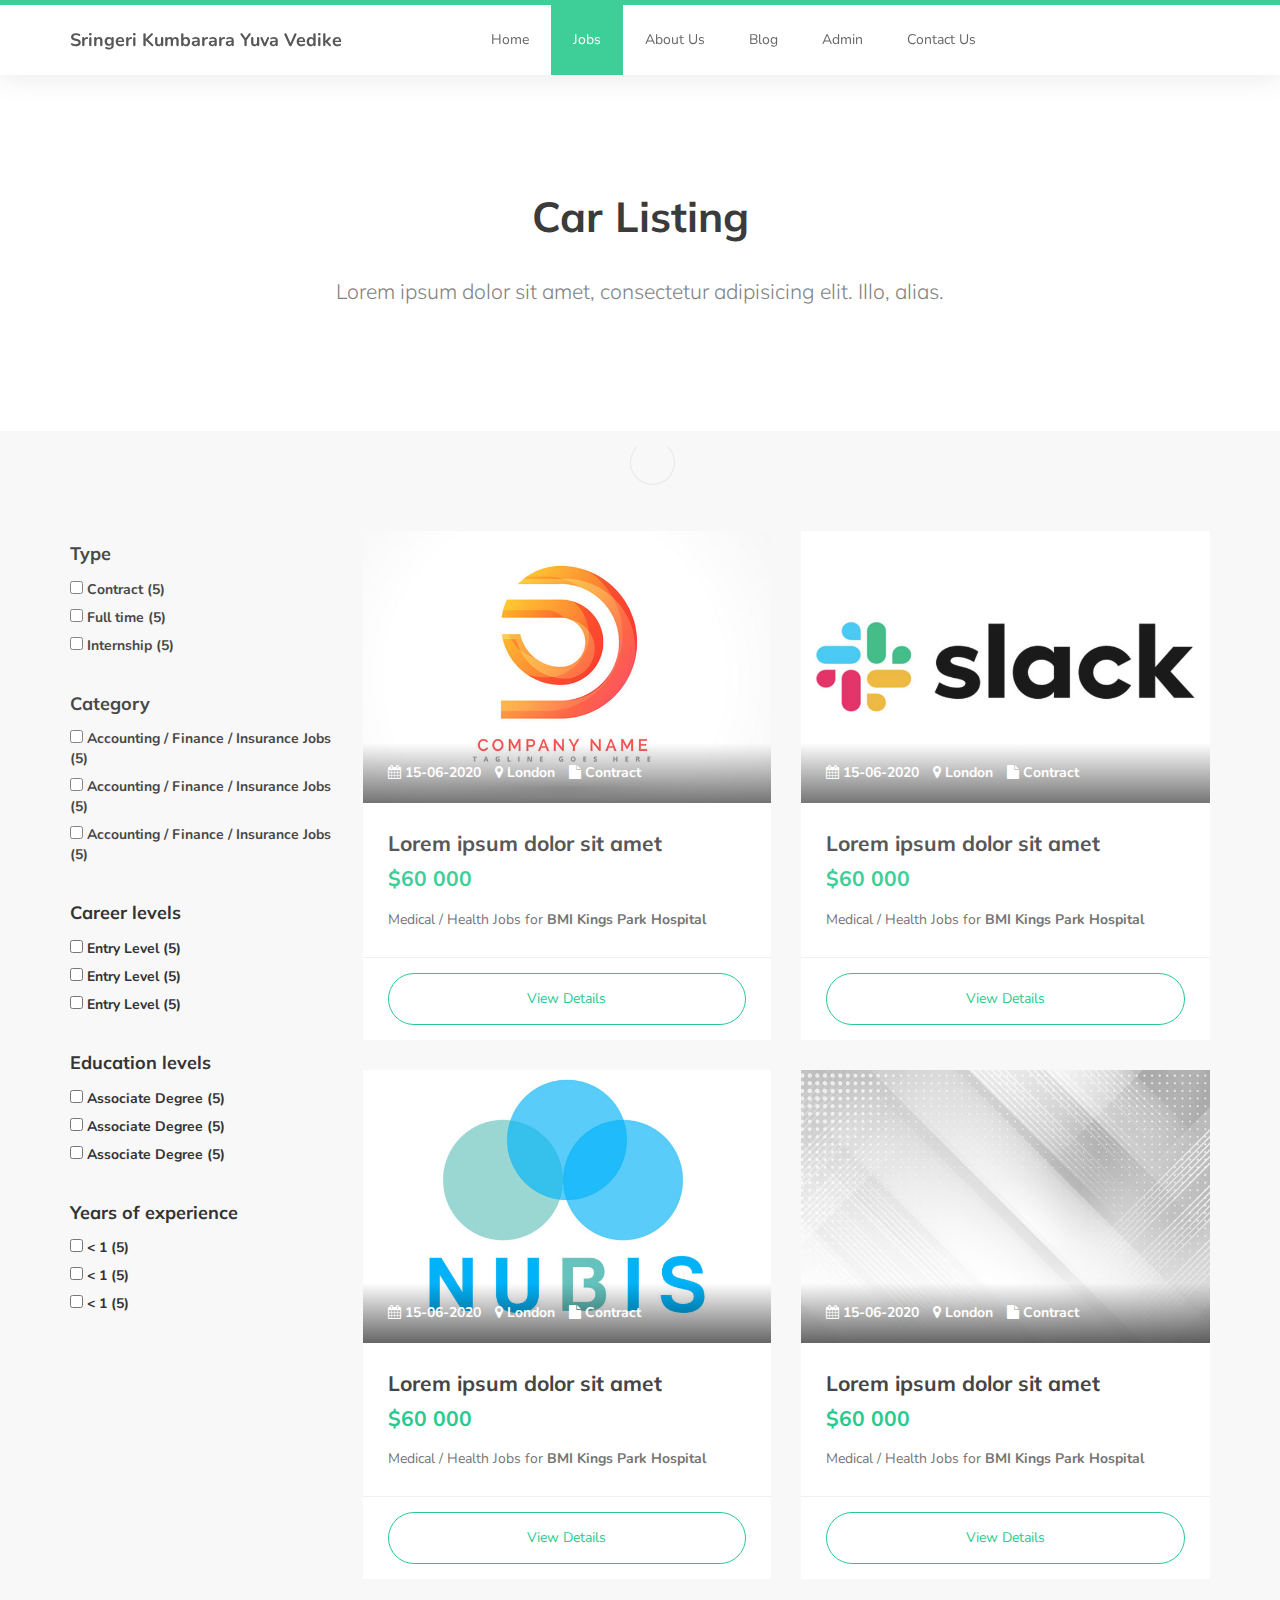
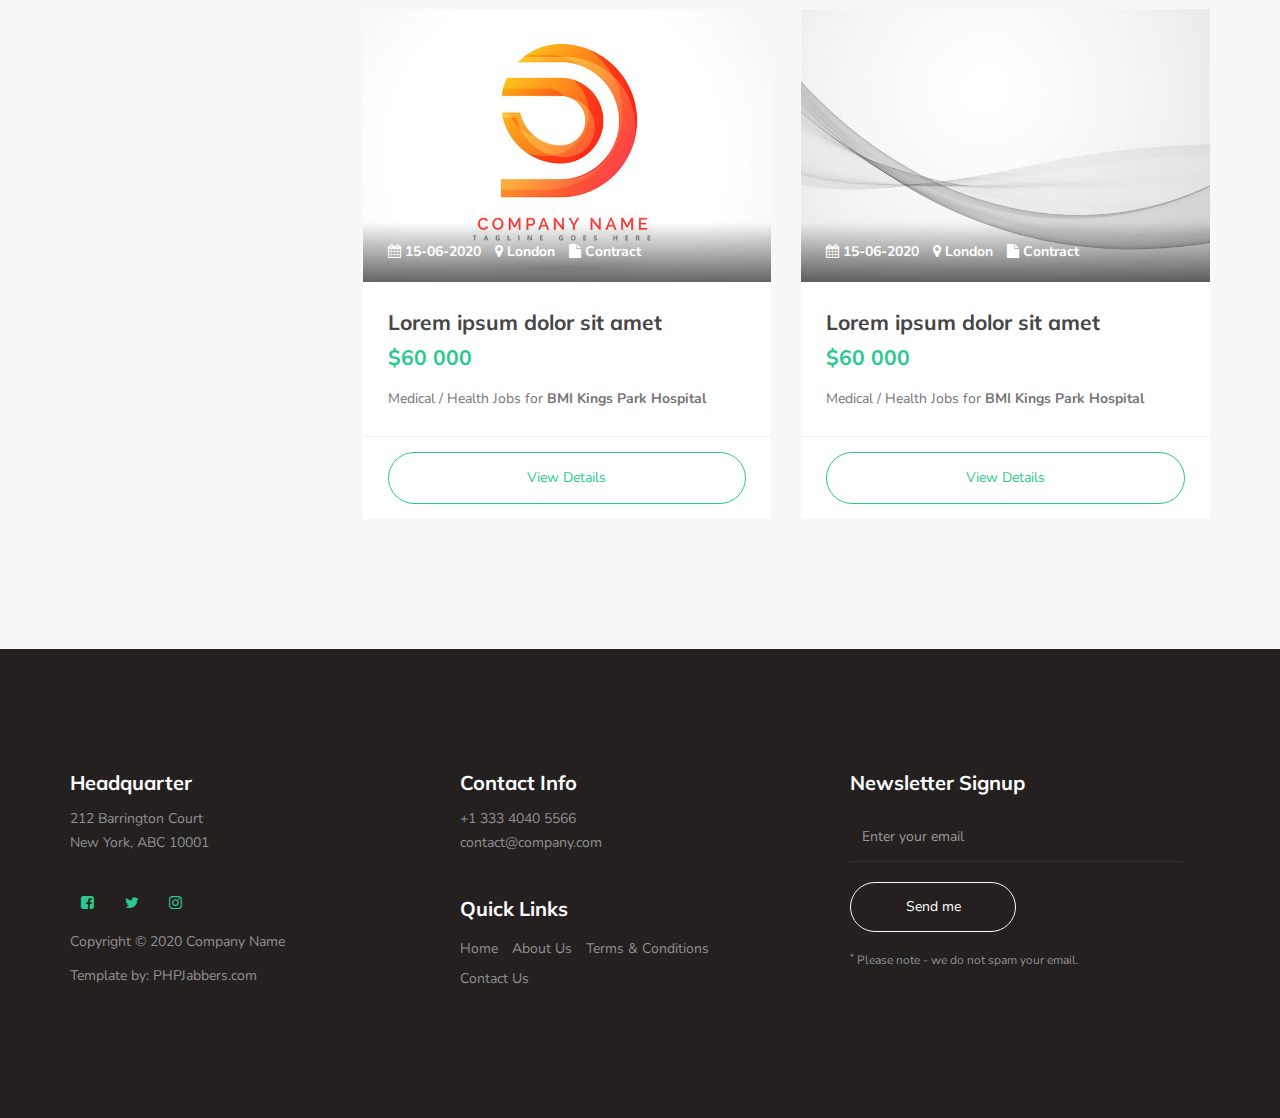
<file: job/job-listing.html>
<!DOCTYPE html>
<html lang="en">
  <head>
    <title>Kumbarara Yuva Vedike</title>

    <meta charset="UTF-8" />
    <meta http-equiv="X-UA-Compatible" content="IE=Edge" />
    <meta name="description" content="" />
    <meta name="keywords" content="" />
    <meta name="author" content="" />
    <meta
      name="viewport"
      content="width=device-width, initial-scale=1, maximum-scale=1"
    />

    <link rel="stylesheet" href="css/bootstrap.min.css" />
    <link rel="stylesheet" href="css/font-awesome.min.css" />
    <link rel="stylesheet" href="css/owl.carousel.css" />
    <link rel="stylesheet" href="css/owl.theme.default.min.css" />

    <!-- MAIN CSS -->
    <link rel="stylesheet" href="css/style.css" />
  </head>
  <body
    id="top"
    data-spy="scroll"
    data-target=".navbar-collapse"
    data-offset="50"
  >
    <!-- PRE LOADER -->
    <section class="preloader">
      <div class="spinner">
        <span class="spinner-rotate"></span>
      </div>
    </section>

    <!-- MENU -->
    <section class="navbar custom-navbar navbar-fixed-top" role="navigation">
      <div class="container">
        <div class="navbar-header">
          <button
            class="navbar-toggle"
            data-toggle="collapse"
            data-target=".navbar-collapse"
          >
            <span class="icon icon-bar"></span>
            <span class="icon icon-bar"></span>
            <span class="icon icon-bar"></span>
          </button>

          <!-- lOGO TEXT HERE -->
          <a href="#" class="navbar-brand">Sringeri Kumbarara Yuva Vedike</a>
        </div>

        <!-- MENU LINKS -->
        <div class="collapse navbar-collapse">
          <ul class="nav navbar-nav navbar-nav-first">
            <li><a href="index.html">Home</a></li>
            <li class="active"><a href="job-listing.html">Jobs</a></li>
            <li><a href="about-us.html">About Us</a></li>
            <li><a href="blog-posts.html">Blog</a></li>
            <li><a href="admin.html">Admin</a></li>
            <!-- <li class="dropdown">
                              <a href="#" class="dropdown-toggle" data-toggle="dropdown" role="button" aria-haspopup="true" aria-expanded="false">More <span class="caret"></span></a>
                              
                              <ul class="dropdown-menu">
                                   <li><a href="team.html">Team</a></li>
                                   <li><a href="testimonials.html">Testimonials</a></li>
                                   <li><a href="terms.html">Terms</a></li>
                              </ul>
                         </li> -->
            <li><a href="contact.html">Contact Us</a></li>
          </ul>
        </div>
      </div>
    </section>

    <section>
      <div class="container">
        <div class="text-center">
          <h1>Car Listing</h1>

          <br />

          <p class="lead">
            Lorem ipsum dolor sit amet, consectetur adipisicing elit. Illo,
            alias.
          </p>
        </div>
      </div>
    </section>

    <section class="section-background">
      <div class="container">
        <div class="row">
          <div class="col-lg-3 col-xs-12">
            <div class="form">
              <form action="#">
                <h4>Type</h4>

                <div>
                  <label>
                    <input type="checkbox" />

                    Contract (5)
                  </label>
                </div>

                <div>
                  <label>
                    <input type="checkbox" />

                    Full time (5)
                  </label>
                </div>

                <div>
                  <label>
                    <input type="checkbox" />

                    Internship (5)
                  </label>
                </div>

                <br />

                <h4>Category</h4>

                <div>
                  <label>
                    <input type="checkbox" />

                    Accounting / Finance / Insurance Jobs (5)
                  </label>
                </div>

                <div>
                  <label>
                    <input type="checkbox" />

                    Accounting / Finance / Insurance Jobs (5)
                  </label>
                </div>

                <div>
                  <label>
                    <input type="checkbox" />

                    Accounting / Finance / Insurance Jobs (5)
                  </label>
                </div>

                <br />

                <h4>Career levels</h4>

                <div>
                  <label>
                    <input type="checkbox" />

                    Entry Level (5)
                  </label>
                </div>

                <div>
                  <label>
                    <input type="checkbox" />

                    Entry Level (5)
                  </label>
                </div>

                <div>
                  <label>
                    <input type="checkbox" />

                    Entry Level (5)
                  </label>
                </div>

                <br />

                <h4>Education levels</h4>

                <div>
                  <label>
                    <input type="checkbox" />

                    Associate Degree (5)
                  </label>
                </div>

                <div>
                  <label>
                    <input type="checkbox" />

                    Associate Degree (5)
                  </label>
                </div>

                <div>
                  <label>
                    <input type="checkbox" />

                    Associate Degree (5)
                  </label>
                </div>

                <br />

                <h4>Years of experience</h4>

                <div>
                  <label>
                    <input type="checkbox" />

                    < 1 (5)
                  </label>
                </div>

                <div>
                  <label>
                    <input type="checkbox" />

                    < 1 (5)
                  </label>
                </div>

                <div>
                  <label>
                    <input type="checkbox" />

                    < 1 (5)
                  </label>
                </div>
              </form>
            </div>
          </div>

          <div class="col-lg-9 col-xs-12">
            <div class="row">
              <div class="col-lg-6 col-md-4 col-sm-6">
                <div class="courses-thumb courses-thumb-secondary">
                  <div class="courses-top">
                    <div class="courses-image">
                      <img
                        src="images/product-1-720x480.jpg"
                        class="img-responsive"
                        alt=""
                      />
                    </div>
                    <div class="courses-date">
                      <span title="Posted on"
                        ><i class="fa fa-calendar"></i> 15-06-2020</span
                      >
                      <span title="Location"
                        ><i class="fa fa-map-marker"></i> London</span
                      >
                      <span title="Type"
                        ><i class="fa fa-file"></i> Contract</span
                      >
                    </div>
                  </div>

                  <div class="courses-detail">
                    <h3>
                      <a href="job-details.html">Lorem ipsum dolor sit amet</a>
                    </h3>

                    <p class="lead"><strong>$60 000</strong></p>

                    <p>
                      Medical / Health Jobs for
                      <strong>BMI Kings Park Hospital</strong>
                    </p>
                  </div>

                  <div class="courses-info">
                    <a
                      href="job-details.html"
                      class="section-btn btn btn-primary btn-block"
                      >View Details</a
                    >
                  </div>
                </div>
              </div>

              <div class="col-lg-6 col-md-4 col-sm-6">
                <div class="courses-thumb courses-thumb-secondary">
                  <div class="courses-top">
                    <div class="courses-image">
                      <img
                        src="images/product-2-720x480.jpg"
                        class="img-responsive"
                        alt=""
                      />
                    </div>
                    <div class="courses-date">
                      <span title="Posted on"
                        ><i class="fa fa-calendar"></i> 15-06-2020</span
                      >
                      <span title="Location"
                        ><i class="fa fa-map-marker"></i> London</span
                      >
                      <span title="Type"
                        ><i class="fa fa-file"></i> Contract</span
                      >
                    </div>
                  </div>

                  <div class="courses-detail">
                    <h3>
                      <a href="job-details.html">Lorem ipsum dolor sit amet</a>
                    </h3>

                    <p class="lead"><strong>$60 000</strong></p>

                    <p>
                      Medical / Health Jobs for
                      <strong>BMI Kings Park Hospital</strong>
                    </p>
                  </div>

                  <div class="courses-info">
                    <a
                      href="job-details.html"
                      class="section-btn btn btn-primary btn-block"
                      >View Details</a
                    >
                  </div>
                </div>
              </div>

              <div class="col-lg-6 col-md-4 col-sm-6">
                <div class="courses-thumb courses-thumb-secondary">
                  <div class="courses-top">
                    <div class="courses-image">
                      <img
                        src="images/product-3-720x480.jpg"
                        class="img-responsive"
                        alt=""
                      />
                    </div>
                    <div class="courses-date">
                      <span title="Posted on"
                        ><i class="fa fa-calendar"></i> 15-06-2020</span
                      >
                      <span title="Location"
                        ><i class="fa fa-map-marker"></i> London</span
                      >
                      <span title="Type"
                        ><i class="fa fa-file"></i> Contract</span
                      >
                    </div>
                  </div>

                  <div class="courses-detail">
                    <h3>
                      <a href="job-details.html">Lorem ipsum dolor sit amet</a>
                    </h3>

                    <p class="lead"><strong>$60 000</strong></p>

                    <p>
                      Medical / Health Jobs for
                      <strong>BMI Kings Park Hospital</strong>
                    </p>
                  </div>

                  <div class="courses-info">
                    <a
                      href="job-details.html"
                      class="section-btn btn btn-primary btn-block"
                      >View Details</a
                    >
                  </div>
                </div>
              </div>

              <div class="col-lg-6 col-md-4 col-sm-6">
                <div class="courses-thumb courses-thumb-secondary">
                  <div class="courses-top">
                    <div class="courses-image">
                      <img
                        src="images/product-4-720x480.jpg"
                        class="img-responsive"
                        alt=""
                      />
                    </div>
                    <div class="courses-date">
                      <span title="Posted on"
                        ><i class="fa fa-calendar"></i> 15-06-2020</span
                      >
                      <span title="Location"
                        ><i class="fa fa-map-marker"></i> London</span
                      >
                      <span title="Type"
                        ><i class="fa fa-file"></i> Contract</span
                      >
                    </div>
                  </div>

                  <div class="courses-detail">
                    <h3>
                      <a href="job-details.html">Lorem ipsum dolor sit amet</a>
                    </h3>

                    <p class="lead"><strong>$60 000</strong></p>

                    <p>
                      Medical / Health Jobs for
                      <strong>BMI Kings Park Hospital</strong>
                    </p>
                  </div>

                  <div class="courses-info">
                    <a
                      href="job-details.html"
                      class="section-btn btn btn-primary btn-block"
                      >View Details</a
                    >
                  </div>
                </div>
              </div>

              <div class="col-lg-6 col-md-5 col-sm-6">
                <div class="courses-thumb courses-thumb-secondary">
                  <div class="courses-top">
                    <div class="courses-image">
                      <img
                        src="images/product-1-720x480.jpg"
                        class="img-responsive"
                        alt=""
                      />
                    </div>
                    <div class="courses-date">
                      <span title="Posted on"
                        ><i class="fa fa-calendar"></i> 15-06-2020</span
                      >
                      <span title="Location"
                        ><i class="fa fa-map-marker"></i> London</span
                      >
                      <span title="Type"
                        ><i class="fa fa-file"></i> Contract</span
                      >
                    </div>
                  </div>

                  <div class="courses-detail">
                    <h3>
                      <a href="job-details.html">Lorem ipsum dolor sit amet</a>
                    </h3>

                    <p class="lead"><strong>$60 000</strong></p>

                    <p>
                      Medical / Health Jobs for
                      <strong>BMI Kings Park Hospital</strong>
                    </p>
                  </div>

                  <div class="courses-info">
                    <a
                      href="job-details.html"
                      class="section-btn btn btn-primary btn-block"
                      >View Details</a
                    >
                  </div>
                </div>
              </div>

              <div class="col-lg-6 col-md-4 col-sm-6">
                <div class="courses-thumb courses-thumb-secondary">
                  <div class="courses-top">
                    <div class="courses-image">
                      <img
                        src="images/product-6-720x480.jpg"
                        class="img-responsive"
                        alt=""
                      />
                    </div>
                    <div class="courses-date">
                      <span title="Posted on"
                        ><i class="fa fa-calendar"></i> 15-06-2020</span
                      >
                      <span title="Location"
                        ><i class="fa fa-map-marker"></i> London</span
                      >
                      <span title="Type"
                        ><i class="fa fa-file"></i> Contract</span
                      >
                    </div>
                  </div>

                  <div class="courses-detail">
                    <h3>
                      <a href="job-details.html">Lorem ipsum dolor sit amet</a>
                    </h3>

                    <p class="lead"><strong>$60 000</strong></p>

                    <p>
                      Medical / Health Jobs for
                      <strong>BMI Kings Park Hospital</strong>
                    </p>
                  </div>

                  <div class="courses-info">
                    <a
                      href="job-details.html"
                      class="section-btn btn btn-primary btn-block"
                      >View Details</a
                    >
                  </div>
                </div>
              </div>
            </div>
          </div>
        </div>
      </div>
    </section>

    <!-- FOOTER -->
    <footer id="footer">
      <div class="container">
        <div class="row">
          <div class="col-md-4 col-sm-6">
            <div class="footer-info">
              <div class="section-title">
                <h2>Headquarter</h2>
              </div>
              <address>
                <p>212 Barrington Court <br />New York, ABC 10001</p>
              </address>

              <ul class="social-icon">
                <li>
                  <a
                    href="#"
                    class="fa fa-facebook-square"
                    attr="facebook icon"
                  ></a>
                </li>
                <li><a href="#" class="fa fa-twitter"></a></li>
                <li><a href="#" class="fa fa-instagram"></a></li>
              </ul>

              <div class="copyright-text">
                <p>Copyright &copy; 2020 Company Name</p>
                <p>
                  Template by:
                  <a href="https://www.phpjabbers.com/">PHPJabbers.com</a>
                </p>
              </div>
            </div>
          </div>

          <div class="col-md-4 col-sm-6">
            <div class="footer-info">
              <div class="section-title">
                <h2>Contact Info</h2>
              </div>
              <address>
                <p>+1 333 4040 5566</p>
                <p>
                  <a href="mailto:contact@company.com">contact@company.com</a>
                </p>
              </address>

              <div class="footer_menu">
                <h2>Quick Links</h2>
                <ul>
                  <li><a href="index.html">Home</a></li>
                  <li><a href="about-us.html">About Us</a></li>
                  <li><a href="terms.html">Terms & Conditions</a></li>
                  <li><a href="contact.html">Contact Us</a></li>
                </ul>
              </div>
            </div>
          </div>

          <div class="col-md-4 col-sm-12">
            <div class="footer-info newsletter-form">
              <div class="section-title">
                <h2>Newsletter Signup</h2>
              </div>
              <div>
                <div class="form-group">
                  <form action="#" method="get">
                    <input
                      type="email"
                      class="form-control"
                      placeholder="Enter your email"
                      name="email"
                      id="email"
                      required
                    />
                    <input
                      type="submit"
                      class="form-control"
                      name="submit"
                      id="form-submit"
                      value="Send me"
                    />
                  </form>
                  <span
                    ><sup>*</sup> Please note - we do not spam your email.</span
                  >
                </div>
              </div>
            </div>
          </div>
        </div>
      </div>
    </footer>

    <div
      class="modal fade bs-example-modal"
      tabindex="-1"
      role="dialog"
      aria-labelledby="myModalLabel"
    >
      <div class="modal-dialog" role="document">
        <div class="modal-content">
          <div class="modal-header">
            <button
              type="button"
              class="close"
              data-dismiss="modal"
              aria-label="Close"
            >
              <span aria-hidden="true">&times;</span>
            </button>
            <h4 class="modal-title" id="gridSystemModalLabel">Book Now</h4>
          </div>

          <div class="modal-body">
            <form action="#" id="contact-form">
              <div class="row">
                <div class="col-md-6">
                  <input
                    type="text"
                    class="form-control"
                    placeholder="Pick-up location"
                    required
                  />
                </div>

                <div class="col-md-6">
                  <input
                    type="text"
                    class="form-control"
                    placeholder="Return location"
                    required
                  />
                </div>
              </div>

              <div class="row">
                <div class="col-md-6">
                  <input
                    type="text"
                    class="form-control"
                    placeholder="Pick-up date/time"
                    required
                  />
                </div>

                <div class="col-md-6">
                  <input
                    type="text"
                    class="form-control"
                    placeholder="Return date/time"
                    required
                  />
                </div>
              </div>
              <input
                type="text"
                class="form-control"
                placeholder="Enter full name"
                required
              />

              <div class="row">
                <div class="col-md-6">
                  <input
                    type="text"
                    class="form-control"
                    placeholder="Enter email address"
                    required
                  />
                </div>

                <div class="col-md-6">
                  <input
                    type="text"
                    class="form-control"
                    placeholder="Enter phone"
                    required
                  />
                </div>
              </div>
            </form>
          </div>

          <div class="modal-footer">
            <button type="button" class="section-btn btn btn-primary">
              Book Now
            </button>
          </div>
        </div>
      </div>
    </div>

    <!-- SCRIPTS -->
    <script src="js/jquery.js"></script>
    <script src="js/bootstrap.min.js"></script>
    <script src="js/owl.carousel.min.js"></script>
    <script src="js/smoothscroll.js"></script>
    <script src="js/custom.js"></script>
  </body>
</html>
</file>
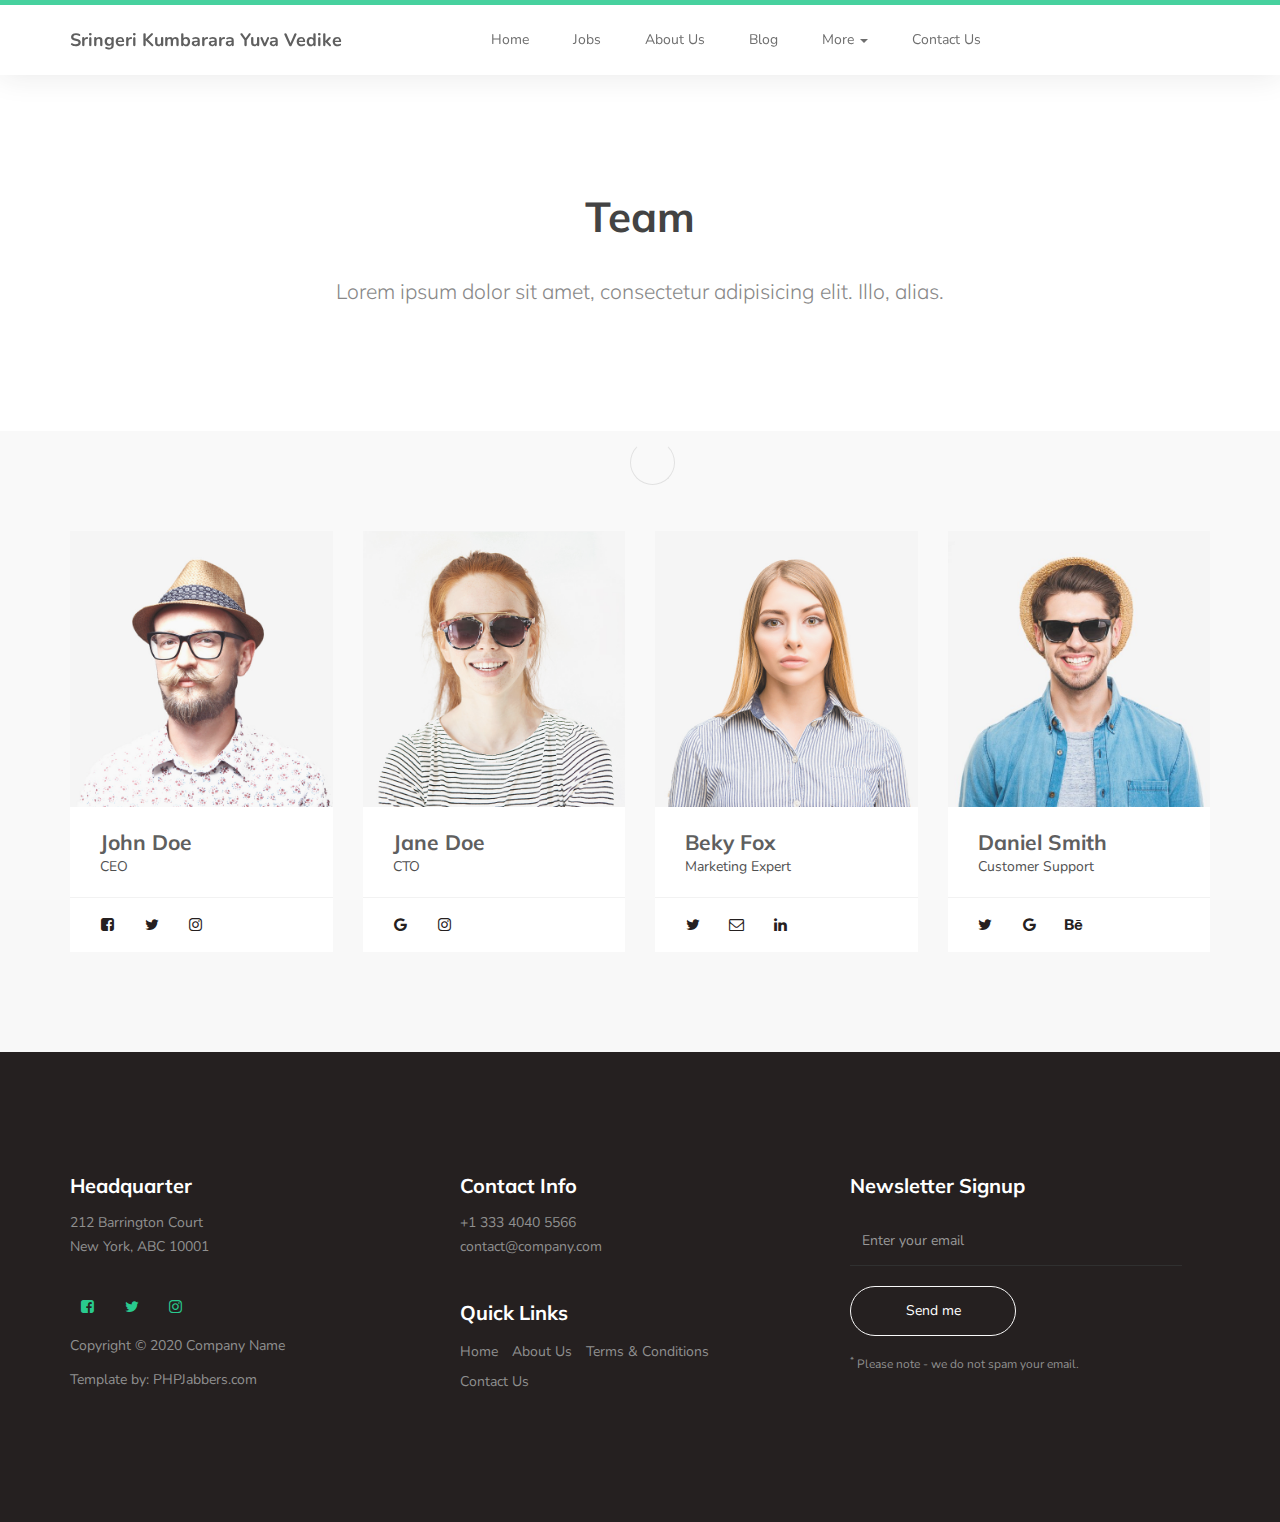
<file: job/team.html>
<!DOCTYPE html>
<html lang="en">
<head>

     <title>Kumbarara Yuva Vedike</title>

     <meta charset="UTF-8">
     <meta http-equiv="X-UA-Compatible" content="IE=Edge">
     <meta name="description" content="">
     <meta name="keywords" content="">
     <meta name="author" content="">
     <meta name="viewport" content="width=device-width, initial-scale=1, maximum-scale=1">

     <link rel="stylesheet" href="css/bootstrap.min.css">
     <link rel="stylesheet" href="css/font-awesome.min.css">
     <link rel="stylesheet" href="css/owl.carousel.css">
     <link rel="stylesheet" href="css/owl.theme.default.min.css">

     <!-- MAIN CSS -->
     <link rel="stylesheet" href="css/style.css">

</head>
<body id="top" data-spy="scroll" data-target=".navbar-collapse" data-offset="50">

     <!-- PRE LOADER -->
     <section class="preloader">
          <div class="spinner">

               <span class="spinner-rotate"></span>
               
          </div>
     </section>


     <!-- MENU -->
     <section class="navbar custom-navbar navbar-fixed-top" role="navigation">
          <div class="container">

               <div class="navbar-header">
                    <button class="navbar-toggle" data-toggle="collapse" data-target=".navbar-collapse">
                         <span class="icon icon-bar"></span>
                         <span class="icon icon-bar"></span>
                         <span class="icon icon-bar"></span>
                    </button>

                    <!-- lOGO TEXT HERE -->
                    <a href="#" class="navbar-brand">Sringeri Kumbarara Yuva Vedike</a>
               </div>

               <!-- MENU LINKS -->
               <div class="collapse navbar-collapse">
                    <ul class="nav navbar-nav navbar-nav-first">
                         <li><a href="index.html">Home</a></li>
                         <li><a href="job-listing.html">Jobs</a></li>
                         <li><a href="about-us.html">About Us</a></li>
                         <li><a href="blog-posts.html">Blog</a></li>
                         <li class="dropdown">
                              <a href="#" class="dropdown-toggle" data-toggle="dropdown" role="button" aria-haspopup="true" aria-expanded="false">More <span class="caret"></span></a>
                              
                              <ul class="dropdown-menu">
                                   <li class="active"><a href="team.html">Team</a></li>
                                   <li><a href="testimonials.html">Testimonials</a></li>
                                   <li><a href="terms.html">Terms</a></li>
                              </ul>
                         </li>
                         <li><a href="contact.html">Contact Us</a></li>
                    </ul>
               </div>

          </div>
     </section>

     <section>
          <div class="container">
               <div class="text-center">
                    <h1>Team</h1>

                    <br>

                    <p class="lead">Lorem ipsum dolor sit amet, consectetur adipisicing elit. Illo, alias.</p>
               </div>
          </div>
     </section>

     <section id="team" class="section-background">
          <div class="container">
               <div class="row">
                    <div class="col-md-3 col-sm-6">
                         <div class="team-thumb">
                              <div class="team-image">
                                   <img src="images/author-image-1-646x680.jpg" class="img-responsive" alt="">
                              </div>
                              <div class="team-info">
                                   <h3>John Doe</h3>
                                   <span>CEO</span>
                              </div>
                              <ul class="social-icon">
                                   <li><a href="#" class="fa fa-facebook-square" attr="facebook icon"></a></li>
                                   <li><a href="#" class="fa fa-twitter"></a></li>
                                   <li><a href="#" class="fa fa-instagram"></a></li>
                              </ul>
                         </div>
                    </div>
                    <div class="col-md-3 col-sm-6">
                         <div class="team-thumb">
                              <div class="team-image">
                                   <img src="images/author-image-2-646x680.jpg" class="img-responsive" alt="">
                              </div>
                              <div class="team-info">
                                   <h3>Jane Doe</h3>
                                   <span>CTO</span>
                              </div>
                              <ul class="social-icon">
                                   <li><a href="#" class="fa fa-google"></a></li>
                                   <li><a href="#" class="fa fa-instagram"></a></li>
                              </ul>
                         </div>
                    </div>
                    <div class="col-md-3 col-sm-6">
                         <div class="team-thumb">
                              <div class="team-image">
                                   <img src="images/author-image-3-646x680.jpg" class="img-responsive" alt="">
                              </div>
                              <div class="team-info">
                                   <h3>Beky Fox</h3>
                                   <span>Marketing Expert</span>
                              </div>
                              <ul class="social-icon">
                                   <li><a href="#" class="fa fa-twitter"></a></li>
                                   <li><a href="#" class="fa fa-envelope-o"></a></li>
                                   <li><a href="#" class="fa fa-linkedin"></a></li>
                              </ul>
                         </div>
                    </div>
                    <div class="col-md-3 col-sm-6">
                         <div class="team-thumb">
                              <div class="team-image">
                                   <img src="images/author-image-4-646x680.jpg" class="img-responsive" alt="">
                              </div>
                              <div class="team-info">
                                   <h3>Daniel Smith</h3>
                                   <span>Customer Support</span>
                              </div>
                              <ul class="social-icon">
                                   <li><a href="#" class="fa fa-twitter"></a></li>
                                   <li><a href="#" class="fa fa-google"></a></li>
                                   <li><a href="#" class="fa fa-behance"></a></li>
                              </ul>
                         </div>
                    </div>
               </div>
          </div>
          </section>

     <!-- FOOTER -->
     <footer id="footer">
          <div class="container">
               <div class="row">

                    <div class="col-md-4 col-sm-6">
                         <div class="footer-info">
                              <div class="section-title">
                                   <h2>Headquarter</h2>
                              </div>
                              <address>
                                   <p>212 Barrington Court <br>New York, ABC 10001</p>
                              </address>

                              <ul class="social-icon">
                                   <li><a href="#" class="fa fa-facebook-square" attr="facebook icon"></a></li>
                                   <li><a href="#" class="fa fa-twitter"></a></li>
                                   <li><a href="#" class="fa fa-instagram"></a></li>
                              </ul>

                              <div class="copyright-text"> 
                                   <p>Copyright &copy; 2020 Company Name</p>
                                   <p>Template by: <a href="https://www.phpjabbers.com/">PHPJabbers.com</a></p>
                              </div>
                         </div>
                    </div>

                    <div class="col-md-4 col-sm-6">
                         <div class="footer-info">
                              <div class="section-title">
                                   <h2>Contact Info</h2>
                              </div>
                              <address>
                                   <p>+1 333 4040 5566</p>
                                   <p><a href="mailto:contact@company.com">contact@company.com</a></p>
                              </address>

                              <div class="footer_menu">
                                   <h2>Quick Links</h2>
                                   <ul>
                                        <li><a href="index.html">Home</a></li>
                                        <li><a href="about-us.html">About Us</a></li>
                                        <li><a href="terms.html">Terms & Conditions</a></li>
                                        <li><a href="contact.html">Contact Us</a></li>
                                   </ul>
                              </div>
                         </div>
                    </div>

                    <div class="col-md-4 col-sm-12">
                         <div class="footer-info newsletter-form">
                              <div class="section-title">
                                   <h2>Newsletter Signup</h2>
                              </div>
                              <div>
                                   <div class="form-group">
                                        <form action="#" method="get">
                                             <input type="email" class="form-control" placeholder="Enter your email" name="email" id="email" required>
                                             <input type="submit" class="form-control" name="submit" id="form-submit" value="Send me">
                                        </form>
                                        <span><sup>*</sup> Please note - we do not spam your email.</span>
                                   </div>
                              </div>
                         </div>
                    </div>
                    
               </div>
          </div>
     </footer>

     <div class="modal fade bs-example-modal" tabindex="-1" role="dialog" aria-labelledby="myModalLabel">
          <div class="modal-dialog" role="document">
               <div class="modal-content">
                    <div class="modal-header">
                         <button type="button" class="close" data-dismiss="modal" aria-label="Close"><span aria-hidden="true">&times;</span></button>
                         <h4 class="modal-title" id="gridSystemModalLabel">Book Now</h4>
                    </div>
                    
                    <div class="modal-body">
                         <form action="#" id="contact-form">
                              <div class="row">
                                   <div class="col-md-6">
                                        <input type="text" class="form-control" placeholder="Pick-up location" required>
                                   </div>

                                   <div class="col-md-6">
                                        <input type="text" class="form-control" placeholder="Return location" required>
                                   </div>
                              </div>

                              <div class="row">
                                   <div class="col-md-6">
                                        <input type="text" class="form-control" placeholder="Pick-up date/time" required>
                                   </div>

                                   <div class="col-md-6">
                                        <input type="text" class="form-control" placeholder="Return date/time" required>
                                   </div>
                              </div>
                              <input type="text" class="form-control" placeholder="Enter full name" required>

                              <div class="row">
                                   <div class="col-md-6">
                                        <input type="text" class="form-control" placeholder="Enter email address" required>
                                   </div>

                                   <div class="col-md-6">
                                        <input type="text" class="form-control" placeholder="Enter phone" required>
                                   </div>
                              </div>
                         </form>
                    </div>

                    <div class="modal-footer">
                         <button type="button" class="section-btn btn btn-primary">Book Now</button>
                    </div>
               </div>
          </div>
     </div>

     <!-- SCRIPTS -->
     <script src="js/jquery.js"></script>
     <script src="js/bootstrap.min.js"></script>
     <script src="js/owl.carousel.min.js"></script>
     <script src="js/smoothscroll.js"></script>
     <script src="js/custom.js"></script>

</body>
</html>
</file>
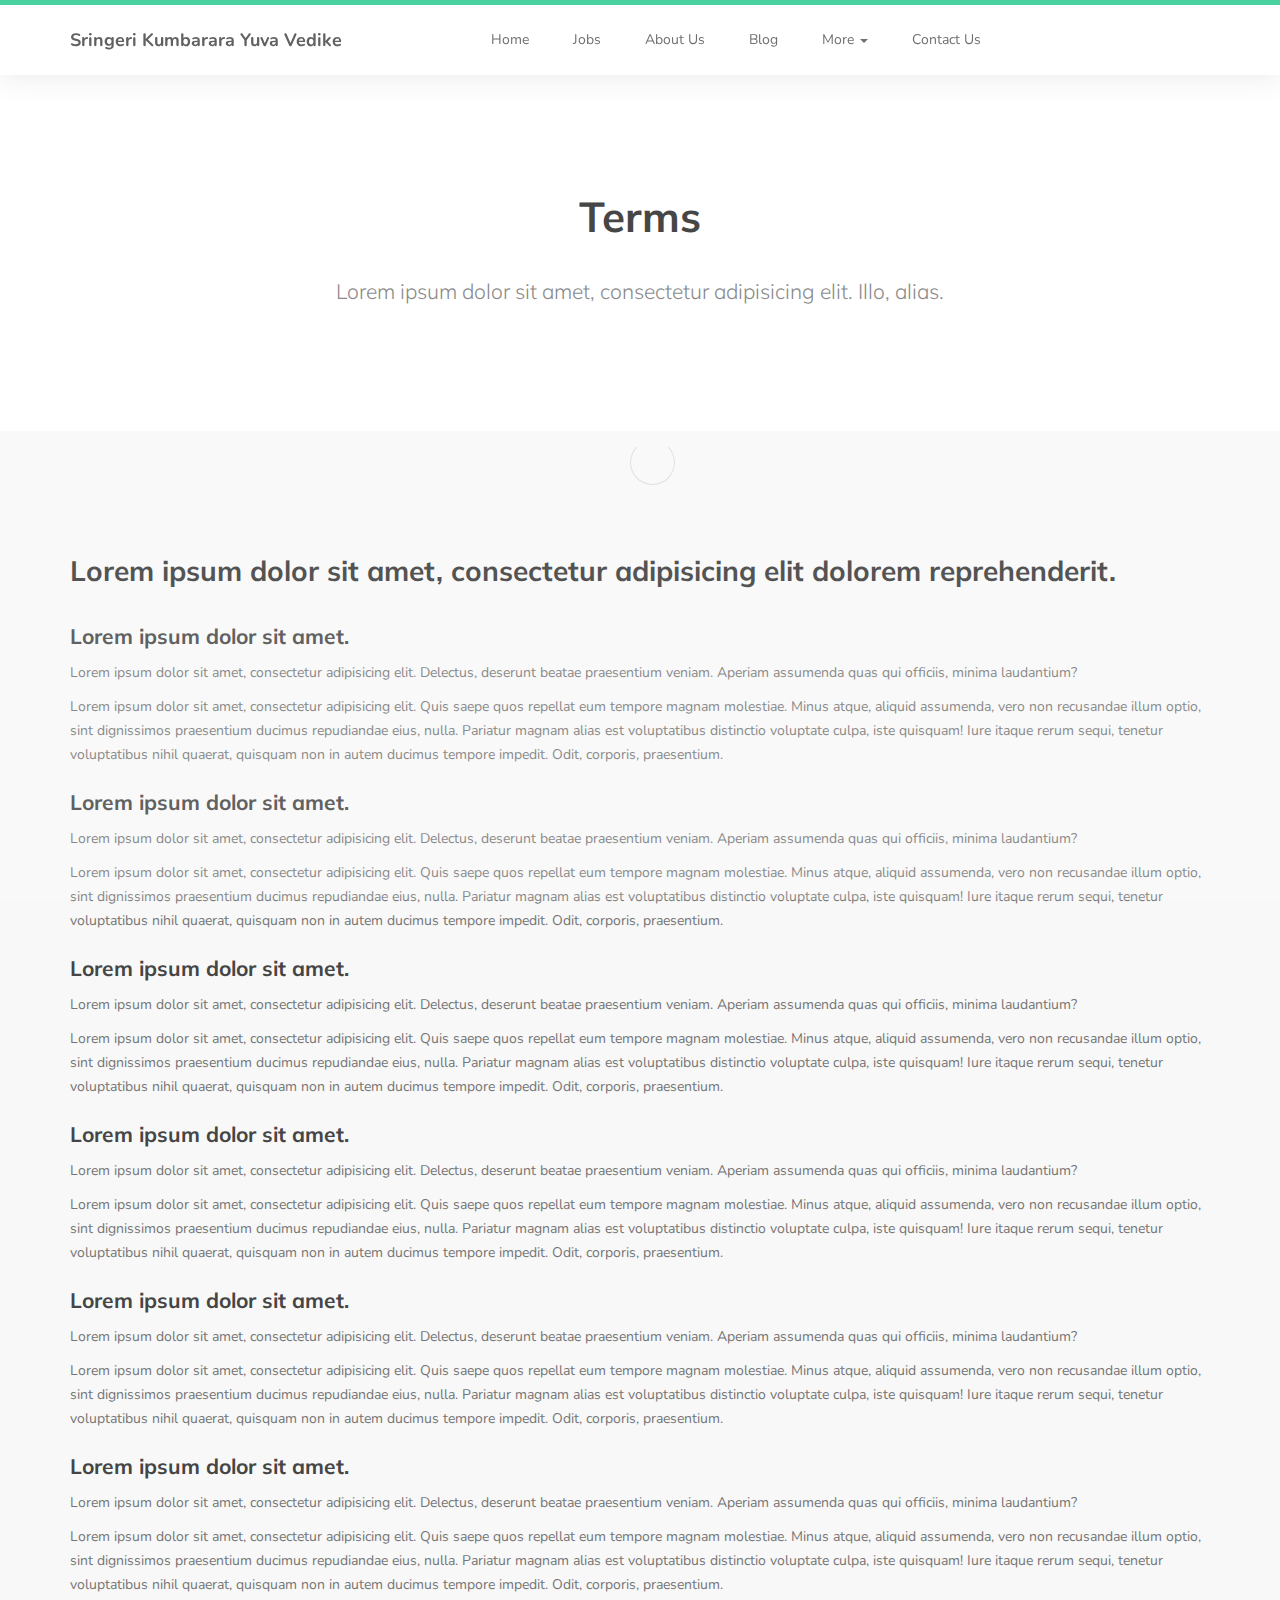
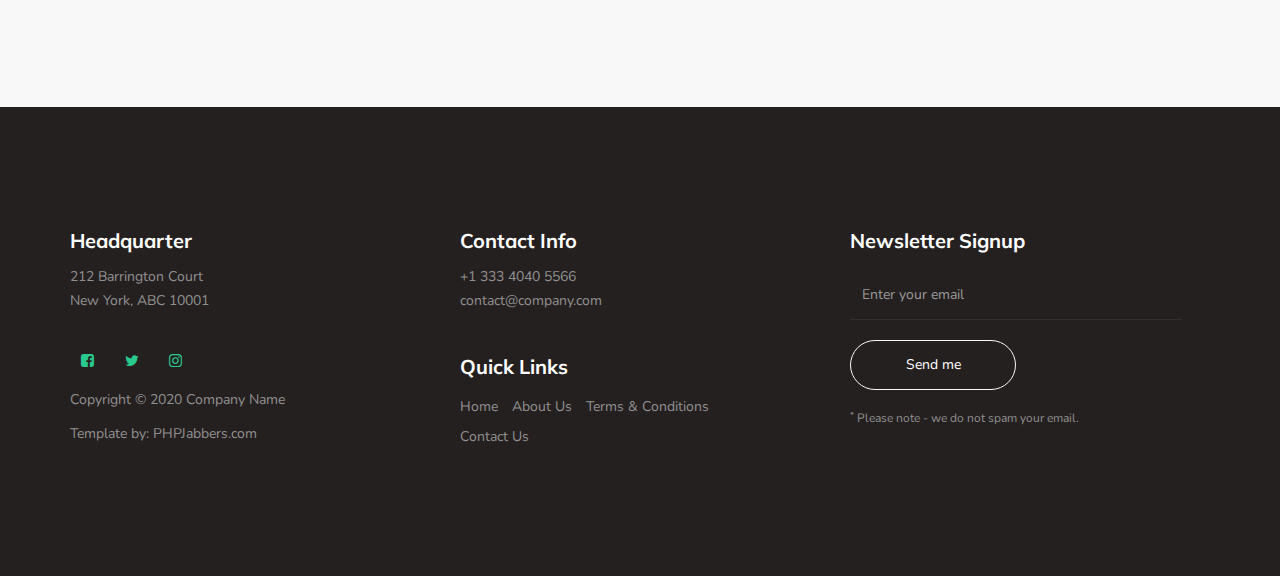
<file: job/terms.html>
<!DOCTYPE html>
<html lang="en">
<head>

     <title>Kumbarara Yuva Vedike</title>

     <meta charset="UTF-8">
     <meta http-equiv="X-UA-Compatible" content="IE=Edge">
     <meta name="description" content="">
     <meta name="keywords" content="">
     <meta name="author" content="">
     <meta name="viewport" content="width=device-width, initial-scale=1, maximum-scale=1">

     <link rel="stylesheet" href="css/bootstrap.min.css">
     <link rel="stylesheet" href="css/font-awesome.min.css">
     <link rel="stylesheet" href="css/owl.carousel.css">
     <link rel="stylesheet" href="css/owl.theme.default.min.css">

     <!-- MAIN CSS -->
     <link rel="stylesheet" href="css/style.css">

</head>
<body id="top" data-spy="scroll" data-target=".navbar-collapse" data-offset="50">

     <!-- PRE LOADER -->
     <section class="preloader">
          <div class="spinner">

               <span class="spinner-rotate"></span>
               
          </div>
     </section>


     <!-- MENU -->
     <section class="navbar custom-navbar navbar-fixed-top" role="navigation">
          <div class="container">

               <div class="navbar-header">
                    <button class="navbar-toggle" data-toggle="collapse" data-target=".navbar-collapse">
                         <span class="icon icon-bar"></span>
                         <span class="icon icon-bar"></span>
                         <span class="icon icon-bar"></span>
                    </button>

                    <!-- lOGO TEXT HERE -->
                    <a href="#" class="navbar-brand">Sringeri Kumbarara Yuva Vedike</a>
               </div>

               <!-- MENU LINKS -->
               <div class="collapse navbar-collapse">
                    <ul class="nav navbar-nav navbar-nav-first">
                         <li><a href="index.html">Home</a></li>
                         <li><a href="job-listing.html">Jobs</a></li>
                         <li><a href="about-us.html">About Us</a></li>
                         <li><a href="blog-posts.html">Blog</a></li>
                         <li class="dropdown">
                              <a href="#" class="dropdown-toggle" data-toggle="dropdown" role="button" aria-haspopup="true" aria-expanded="false">More <span class="caret"></span></a>
                              
                              <ul class="dropdown-menu">
                                   <li><a href="team.html">Team</a></li>
                                   <li><a href="testimonials.html">Testimonials</a></li>
                                   <li class="active"><a href="terms.html">Terms</a></li>
                              </ul>
                         </li>
                         <li><a href="contact.html">Contact Us</a></li>
                    </ul>
               </div>

          </div>
     </section>

     <section>
          <div class="container">
               <div class="text-center">
                    <h1>Terms</h1>

                    <br>

                    <p class="lead">Lorem ipsum dolor sit amet, consectetur adipisicing elit. Illo, alias.</p>
               </div>
          </div>
     </section>

     <section class="section-background">
          <div class="container">
               <div class="about-info">
                    <h2>Lorem ipsum dolor sit amet, consectetur adipisicing elit dolorem reprehenderit.</h2>

                    <figure>
                         <figcaption>
                              <h3>Lorem ipsum dolor sit amet.</h3>
                              <p>Lorem ipsum dolor sit amet, consectetur adipisicing elit. Delectus, deserunt beatae praesentium veniam. Aperiam assumenda quas qui officiis, minima laudantium?</p>

                              <p>Lorem ipsum dolor sit amet, consectetur adipisicing elit. Quis saepe quos repellat eum tempore magnam molestiae. Minus atque, aliquid assumenda, vero non recusandae illum optio, sint dignissimos praesentium ducimus repudiandae eius, nulla. Pariatur magnam alias est voluptatibus distinctio voluptate culpa, iste quisquam! Iure itaque rerum sequi, tenetur voluptatibus nihil quaerat, quisquam non in autem ducimus tempore impedit. Odit, corporis, praesentium.</p>
                         </figcaption>
                    </figure>

                    <figure>
                         <figcaption>
                              <h3>Lorem ipsum dolor sit amet.</h3>
                              <p>Lorem ipsum dolor sit amet, consectetur adipisicing elit. Delectus, deserunt beatae praesentium veniam. Aperiam assumenda quas qui officiis, minima laudantium?</p>

                              <p>Lorem ipsum dolor sit amet, consectetur adipisicing elit. Quis saepe quos repellat eum tempore magnam molestiae. Minus atque, aliquid assumenda, vero non recusandae illum optio, sint dignissimos praesentium ducimus repudiandae eius, nulla. Pariatur magnam alias est voluptatibus distinctio voluptate culpa, iste quisquam! Iure itaque rerum sequi, tenetur voluptatibus nihil quaerat, quisquam non in autem ducimus tempore impedit. Odit, corporis, praesentium.</p>
                         </figcaption>
                    </figure>

                    <figure>
                         <figcaption>
                              <h3>Lorem ipsum dolor sit amet.</h3>
                              <p>Lorem ipsum dolor sit amet, consectetur adipisicing elit. Delectus, deserunt beatae praesentium veniam. Aperiam assumenda quas qui officiis, minima laudantium?</p>

                              <p>Lorem ipsum dolor sit amet, consectetur adipisicing elit. Quis saepe quos repellat eum tempore magnam molestiae. Minus atque, aliquid assumenda, vero non recusandae illum optio, sint dignissimos praesentium ducimus repudiandae eius, nulla. Pariatur magnam alias est voluptatibus distinctio voluptate culpa, iste quisquam! Iure itaque rerum sequi, tenetur voluptatibus nihil quaerat, quisquam non in autem ducimus tempore impedit. Odit, corporis, praesentium.</p>
                         </figcaption>
                    </figure>

                    <figure>
                         <figcaption>
                              <h3>Lorem ipsum dolor sit amet.</h3>
                              <p>Lorem ipsum dolor sit amet, consectetur adipisicing elit. Delectus, deserunt beatae praesentium veniam. Aperiam assumenda quas qui officiis, minima laudantium?</p>

                              <p>Lorem ipsum dolor sit amet, consectetur adipisicing elit. Quis saepe quos repellat eum tempore magnam molestiae. Minus atque, aliquid assumenda, vero non recusandae illum optio, sint dignissimos praesentium ducimus repudiandae eius, nulla. Pariatur magnam alias est voluptatibus distinctio voluptate culpa, iste quisquam! Iure itaque rerum sequi, tenetur voluptatibus nihil quaerat, quisquam non in autem ducimus tempore impedit. Odit, corporis, praesentium.</p>
                         </figcaption>
                    </figure>

                    <figure>
                         <figcaption>
                              <h3>Lorem ipsum dolor sit amet.</h3>
                              <p>Lorem ipsum dolor sit amet, consectetur adipisicing elit. Delectus, deserunt beatae praesentium veniam. Aperiam assumenda quas qui officiis, minima laudantium?</p>

                              <p>Lorem ipsum dolor sit amet, consectetur adipisicing elit. Quis saepe quos repellat eum tempore magnam molestiae. Minus atque, aliquid assumenda, vero non recusandae illum optio, sint dignissimos praesentium ducimus repudiandae eius, nulla. Pariatur magnam alias est voluptatibus distinctio voluptate culpa, iste quisquam! Iure itaque rerum sequi, tenetur voluptatibus nihil quaerat, quisquam non in autem ducimus tempore impedit. Odit, corporis, praesentium.</p>
                         </figcaption>
                    </figure>

                    <figure>
                         <figcaption>
                              <h3>Lorem ipsum dolor sit amet.</h3>
                              <p>Lorem ipsum dolor sit amet, consectetur adipisicing elit. Delectus, deserunt beatae praesentium veniam. Aperiam assumenda quas qui officiis, minima laudantium?</p>

                              <p>Lorem ipsum dolor sit amet, consectetur adipisicing elit. Quis saepe quos repellat eum tempore magnam molestiae. Minus atque, aliquid assumenda, vero non recusandae illum optio, sint dignissimos praesentium ducimus repudiandae eius, nulla. Pariatur magnam alias est voluptatibus distinctio voluptate culpa, iste quisquam! Iure itaque rerum sequi, tenetur voluptatibus nihil quaerat, quisquam non in autem ducimus tempore impedit. Odit, corporis, praesentium.</p>
                         </figcaption>
                    </figure>
               </div>
          </div>
     </section>


     <!-- FOOTER -->
     <footer id="footer">
          <div class="container">
               <div class="row">

                    <div class="col-md-4 col-sm-6">
                         <div class="footer-info">
                              <div class="section-title">
                                   <h2>Headquarter</h2>
                              </div>
                              <address>
                                   <p>212 Barrington Court <br>New York, ABC 10001</p>
                              </address>

                              <ul class="social-icon">
                                   <li><a href="#" class="fa fa-facebook-square" attr="facebook icon"></a></li>
                                   <li><a href="#" class="fa fa-twitter"></a></li>
                                   <li><a href="#" class="fa fa-instagram"></a></li>
                              </ul>

                              <div class="copyright-text"> 
                                   <p>Copyright &copy; 2020 Company Name</p>
                                   <p>Template by: <a href="https://www.phpjabbers.com/">PHPJabbers.com</a></p>
                              </div>
                         </div>
                    </div>

                    <div class="col-md-4 col-sm-6">
                         <div class="footer-info">
                              <div class="section-title">
                                   <h2>Contact Info</h2>
                              </div>
                              <address>
                                   <p>+1 333 4040 5566</p>
                                   <p><a href="mailto:contact@company.com">contact@company.com</a></p>
                              </address>

                              <div class="footer_menu">
                                   <h2>Quick Links</h2>
                                   <ul>
                                        <li><a href="index.html">Home</a></li>
                                        <li><a href="about-us.html">About Us</a></li>
                                        <li><a href="terms.html">Terms & Conditions</a></li>
                                        <li><a href="contact.html">Contact Us</a></li>
                                   </ul>
                              </div>
                         </div>
                    </div>

                    <div class="col-md-4 col-sm-12">
                         <div class="footer-info newsletter-form">
                              <div class="section-title">
                                   <h2>Newsletter Signup</h2>
                              </div>
                              <div>
                                   <div class="form-group">
                                        <form action="#" method="get">
                                             <input type="email" class="form-control" placeholder="Enter your email" name="email" id="email" required>
                                             <input type="submit" class="form-control" name="submit" id="form-submit" value="Send me">
                                        </form>
                                        <span><sup>*</sup> Please note - we do not spam your email.</span>
                                   </div>
                              </div>
                         </div>
                    </div>
                    
               </div>
          </div>
     </footer>


     <!-- SCRIPTS -->
     <script src="js/jquery.js"></script>
     <script src="js/bootstrap.min.js"></script>
     <script src="js/owl.carousel.min.js"></script>
     <script src="js/smoothscroll.js"></script>
     <script src="js/custom.js"></script>

</body>
</html>
</file>
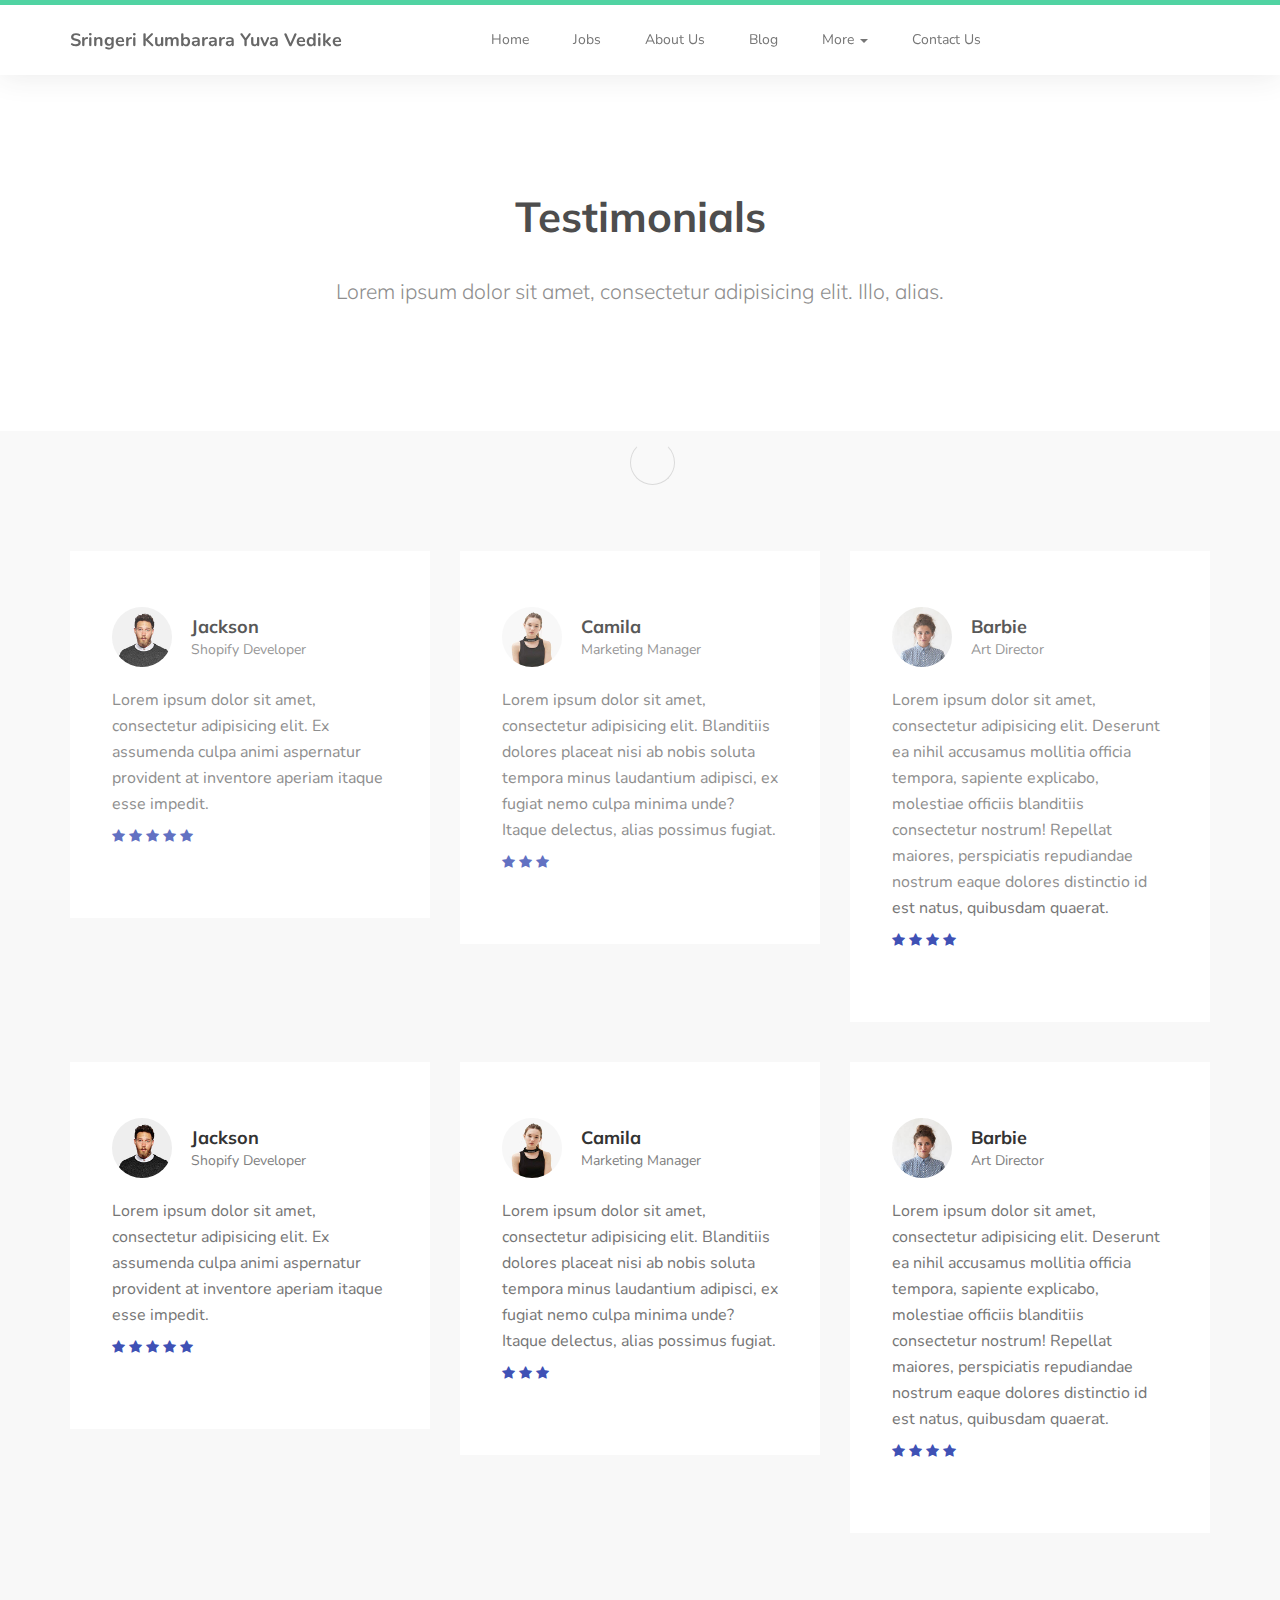
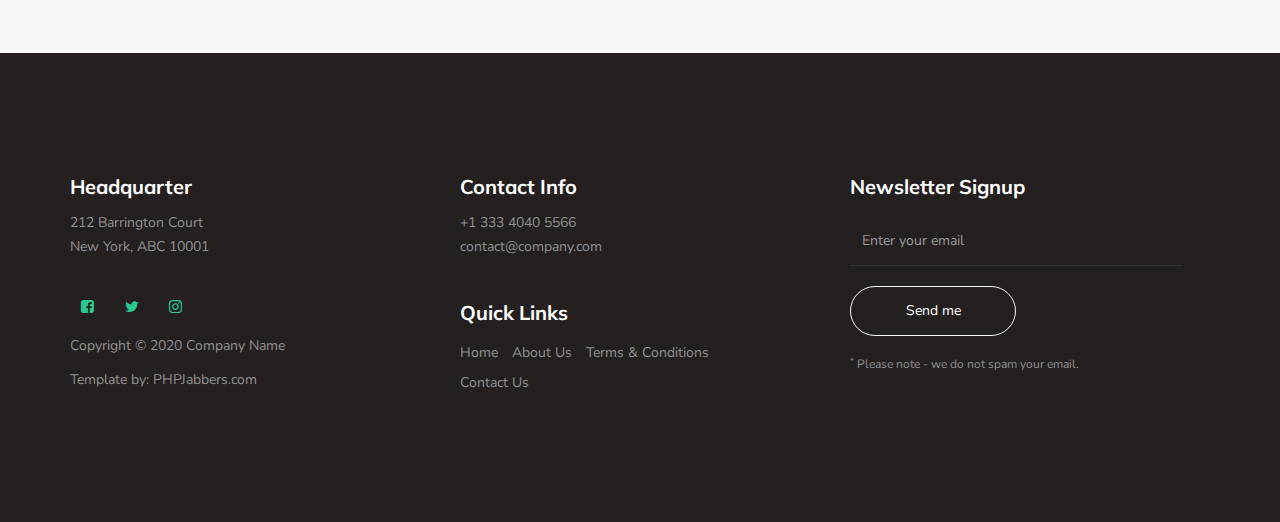
<file: job/testimonials.html>
<!DOCTYPE html>
<html lang="en">
<head>

     <title>Kumbarara Yuva Vedike</title>

     <meta charset="UTF-8">
     <meta http-equiv="X-UA-Compatible" content="IE=Edge">
     <meta name="description" content="">
     <meta name="keywords" content="">
     <meta name="author" content="">
     <meta name="viewport" content="width=device-width, initial-scale=1, maximum-scale=1">

     <link rel="stylesheet" href="css/bootstrap.min.css">
     <link rel="stylesheet" href="css/font-awesome.min.css">
     <link rel="stylesheet" href="css/owl.carousel.css">
     <link rel="stylesheet" href="css/owl.theme.default.min.css">

     <!-- MAIN CSS -->
     <link rel="stylesheet" href="css/style.css">

</head>
<body id="top" data-spy="scroll" data-target=".navbar-collapse" data-offset="50">

     <!-- PRE LOADER -->
     <section class="preloader">
          <div class="spinner">

               <span class="spinner-rotate"></span>
               
          </div>
     </section>


     <!-- MENU -->
     <section class="navbar custom-navbar navbar-fixed-top" role="navigation">
          <div class="container">

               <div class="navbar-header">
                    <button class="navbar-toggle" data-toggle="collapse" data-target=".navbar-collapse">
                         <span class="icon icon-bar"></span>
                         <span class="icon icon-bar"></span>
                         <span class="icon icon-bar"></span>
                    </button>

                    <!-- lOGO TEXT HERE -->
                    <a href="#" class="navbar-brand">Sringeri Kumbarara Yuva Vedike</a>
               </div>

               <!-- MENU LINKS -->
               <div class="collapse navbar-collapse">
                    <ul class="nav navbar-nav navbar-nav-first">
                         <li><a href="index.html">Home</a></li>
                         <li><a href="job-listing.html">Jobs</a></li>
                         <li><a href="about-us.html">About Us</a></li>
                         <li><a href="blog-posts.html">Blog</a></li>
                         <li class="dropdown">
                              <a href="#" class="dropdown-toggle" data-toggle="dropdown" role="button" aria-haspopup="true" aria-expanded="false">More <span class="caret"></span></a>
                              
                              <ul class="dropdown-menu">
                                   <li><a href="team.html">Team</a></li>
                                   <li class="active"><a href="testimonials.html">Testimonials</a></li>
                                   <li><a href="terms.html">Terms</a></li>
                              </ul>
                         </li>
                         <li><a href="contact.html">Contact Us</a></li>
                    </ul>
               </div>

          </div>
     </section>

     <section>
          <div class="container">
               <div class="text-center">
                    <h1>Testimonials</h1>

                    <br>

                    <p class="lead">Lorem ipsum dolor sit amet, consectetur adipisicing elit. Illo, alias.</p>
               </div>
          </div>
     </section>

     <!-- TESTIMONIAL -->
     <section id="testimonial" class="section-background">
          <div class="container">
               <div class="row">
                    <div class="col-sm-4 col-xs-12">
                         <div class="item">
                              <div class="tst-image">
                                   <img src="images/tst-image-1-200x216.jpg" class="img-responsive" alt="">
                              </div>
                              <div class="tst-author">
                                   <h4>Jackson</h4>
                                   <span>Shopify Developer</span>
                              </div>
                              <p>Lorem ipsum dolor sit amet, consectetur adipisicing elit. Ex assumenda culpa animi aspernatur provident at inventore aperiam itaque esse impedit.</p>
                              <div class="tst-rating">
                                   <i class="fa fa-star"></i>
                                   <i class="fa fa-star"></i>
                                   <i class="fa fa-star"></i>
                                   <i class="fa fa-star"></i>
                                   <i class="fa fa-star"></i>
                              </div>
                         </div>
                    </div>

                    <div class="col-sm-4 col-xs-12">
                         <div class="item">
                              <div class="tst-image">
                                   <img src="images/tst-image-2-200x216.jpg" class="img-responsive" alt="">
                              </div>
                              <div class="tst-author">
                                   <h4>Camila</h4>
                                   <span>Marketing Manager</span>
                              </div>
                              <p>Lorem ipsum dolor sit amet, consectetur adipisicing elit. Blanditiis dolores placeat nisi ab nobis soluta tempora minus laudantium adipisci, ex fugiat nemo culpa minima unde? Itaque delectus, alias possimus fugiat.</p>
                              <div class="tst-rating">
                                   <i class="fa fa-star"></i>
                                   <i class="fa fa-star"></i>
                                   <i class="fa fa-star"></i>
                              </div>
                         </div>
                    </div>

                    <div class="col-sm-4 col-xs-12">
                         <div class="item">
                              <div class="tst-image">
                                   <img src="images/tst-image-3-200x216.jpg" class="img-responsive" alt="">
                              </div>
                              <div class="tst-author">
                                   <h4>Barbie</h4>
                                   <span>Art Director</span>
                              </div>
                              <p>Lorem ipsum dolor sit amet, consectetur adipisicing elit. Deserunt ea nihil accusamus mollitia officia tempora, sapiente explicabo, molestiae officiis blanditiis consectetur nostrum! Repellat maiores, perspiciatis repudiandae nostrum eaque dolores distinctio id est natus, quibusdam quaerat.</p>
                              <div class="tst-rating">
                                   <i class="fa fa-star"></i>
                                   <i class="fa fa-star"></i>
                                   <i class="fa fa-star"></i>
                                   <i class="fa fa-star"></i>
                              </div>
                         </div>
                    </div>
               </div>
               
               <div class="row">
                    <div class="col-sm-4 col-xs-12">
                         <div class="item">
                              <div class="tst-image">
                                   <img src="images/tst-image-1-200x216.jpg" class="img-responsive" alt="">
                              </div>
                              <div class="tst-author">
                                   <h4>Jackson</h4>
                                   <span>Shopify Developer</span>
                              </div>
                              <p>Lorem ipsum dolor sit amet, consectetur adipisicing elit. Ex assumenda culpa animi aspernatur provident at inventore aperiam itaque esse impedit.</p>
                              <div class="tst-rating">
                                   <i class="fa fa-star"></i>
                                   <i class="fa fa-star"></i>
                                   <i class="fa fa-star"></i>
                                   <i class="fa fa-star"></i>
                                   <i class="fa fa-star"></i>
                              </div>
                         </div>
                    </div>

                    <div class="col-sm-4 col-xs-12">
                         <div class="item">
                              <div class="tst-image">
                                   <img src="images/tst-image-2-200x216.jpg" class="img-responsive" alt="">
                              </div>
                              <div class="tst-author">
                                   <h4>Camila</h4>
                                   <span>Marketing Manager</span>
                              </div>
                              <p>Lorem ipsum dolor sit amet, consectetur adipisicing elit. Blanditiis dolores placeat nisi ab nobis soluta tempora minus laudantium adipisci, ex fugiat nemo culpa minima unde? Itaque delectus, alias possimus fugiat.</p>
                              <div class="tst-rating">
                                   <i class="fa fa-star"></i>
                                   <i class="fa fa-star"></i>
                                   <i class="fa fa-star"></i>
                              </div>
                         </div>
                    </div>

                    <div class="col-sm-4 col-xs-12">
                         <div class="item">
                              <div class="tst-image">
                                   <img src="images/tst-image-3-200x216.jpg" class="img-responsive" alt="">
                              </div>
                              <div class="tst-author">
                                   <h4>Barbie</h4>
                                   <span>Art Director</span>
                              </div>
                              <p>Lorem ipsum dolor sit amet, consectetur adipisicing elit. Deserunt ea nihil accusamus mollitia officia tempora, sapiente explicabo, molestiae officiis blanditiis consectetur nostrum! Repellat maiores, perspiciatis repudiandae nostrum eaque dolores distinctio id est natus, quibusdam quaerat.</p>
                              <div class="tst-rating">
                                   <i class="fa fa-star"></i>
                                   <i class="fa fa-star"></i>
                                   <i class="fa fa-star"></i>
                                   <i class="fa fa-star"></i>
                              </div>
                         </div>
                    </div>
               </div>
          </div>
     </section> 

     <!-- FOOTER -->
     <footer id="footer">
          <div class="container">
               <div class="row">

                    <div class="col-md-4 col-sm-6">
                         <div class="footer-info">
                              <div class="section-title">
                                   <h2>Headquarter</h2>
                              </div>
                              <address>
                                   <p>212 Barrington Court <br>New York, ABC 10001</p>
                              </address>

                              <ul class="social-icon">
                                   <li><a href="#" class="fa fa-facebook-square" attr="facebook icon"></a></li>
                                   <li><a href="#" class="fa fa-twitter"></a></li>
                                   <li><a href="#" class="fa fa-instagram"></a></li>
                              </ul>

                              <div class="copyright-text"> 
                                   <p>Copyright &copy; 2020 Company Name</p>
                                   <p>Template by: <a href="https://www.phpjabbers.com/">PHPJabbers.com</a></p>
                              </div>
                         </div>
                    </div>

                    <div class="col-md-4 col-sm-6">
                         <div class="footer-info">
                              <div class="section-title">
                                   <h2>Contact Info</h2>
                              </div>
                              <address>
                                   <p>+1 333 4040 5566</p>
                                   <p><a href="mailto:contact@company.com">contact@company.com</a></p>
                              </address>

                              <div class="footer_menu">
                                   <h2>Quick Links</h2>
                                   <ul>
                                        <li><a href="index.html">Home</a></li>
                                        <li><a href="about-us.html">About Us</a></li>
                                        <li><a href="terms.html">Terms & Conditions</a></li>
                                        <li><a href="contact.html">Contact Us</a></li>
                                   </ul>
                              </div>
                         </div>
                    </div>

                    <div class="col-md-4 col-sm-12">
                         <div class="footer-info newsletter-form">
                              <div class="section-title">
                                   <h2>Newsletter Signup</h2>
                              </div>
                              <div>
                                   <div class="form-group">
                                        <form action="#" method="get">
                                             <input type="email" class="form-control" placeholder="Enter your email" name="email" id="email" required>
                                             <input type="submit" class="form-control" name="submit" id="form-submit" value="Send me">
                                        </form>
                                        <span><sup>*</sup> Please note - we do not spam your email.</span>
                                   </div>
                              </div>
                         </div>
                    </div>
                    
               </div>
          </div>
     </footer>


     <!-- SCRIPTS -->
     <script src="js/jquery.js"></script>
     <script src="js/bootstrap.min.js"></script>
     <script src="js/owl.carousel.min.js"></script>
     <script src="js/smoothscroll.js"></script>
     <script src="js/custom.js"></script>

</body>
</html>
</file>
<file: job/css/style.css>
/*

Known Template 

https://templatemo.com/tm-516-known

*/

@import url("https://fonts.googleapis.com/css?family=Muli:300,700|Nunito");

body {
  background: #ffffff;
  font-family: "Nunito", sans-serif;
  overflow-x: hidden;
  padding-top: 70px;
}

/*---------------------------------------
     TYPOGRAPHY              
  -----------------------------------------*/

h1,
h2,
h3,
h4,
h5,
h6 {
  font-family: "Muli", sans-serif;
  font-weight: bold;
  line-height: inherit;
}

h1 {
  color: #252525;
  font-size: 3em;
  line-height: normal;
}

h2 {
  color: #353535;
  font-size: 2em;
  padding-bottom: 10px;
}

h3 {
  font-size: 1.5em;
}

h3,
h3 a {
  color: #454545;
}

p {
  color: #757575;
  font-size: 14px;
  font-weight: normal;
  line-height: 24px;
}

/*---------------------------------------
     GENERAL               
  -----------------------------------------*/

html {
  -webkit-font-smoothing: antialiased;
}

a {
  color: #252525;
  -webkit-transition: 0.5s;
  transition: 0.5s;
  text-decoration: none !important;
}

a,
input,
button,
.form-control {
  -webkit-transition: 0.5s;
  transition: 0.5s;
}

a:hover,
a:active,
a:focus {
  color: #29ca8e;
  outline: none;
}

::-webkit-scrollbar {
  width: 8px;
  height: 8px;
}

::-webkit-scrollbar-thumb {
  cursor: pointer;
  background: #000000;
}

.section-title {
  padding-bottom: 40px;
}

.section-title h2 {
  margin: 0;
}

.section-title small {
  display: block;
}

.overlay {
  background: rgba(20, 20, 20, 0.5);
  position: absolute;
  top: 0;
  right: 0;
  bottom: 0;
  left: 0;
  width: 100%;
  height: 100%;
}

.entry-form {
  background: #252020;
  border-radius: 100%;
  text-align: center;
  padding: 6em;
  width: 450px;
  height: 450px;
}

.entry-form h2 {
  color: #ffffff;
  margin: 0;
}

.form .form-control,
.entry-form .form-control {
  background: transparent;
  border: 0;
  border-bottom: 1px solid;
  border-radius: 0;
  box-shadow: none;
  height: 45px;
  margin: 10px 0;
}

.form .input-group {
  margin: 10px 0;
}

.input-group-addon {
  border: 0;
}

.form .input-group .form-control {
  margin: 0;
}

.form textarea.form-control,
.entry-form textarea.form-control {
  height: 120px;
}

.entry-form .submit-btn {
  background: #ffffff;
  border-radius: 50px;
  border: 0;
  color: #252020;
  width: 50%;
  height: 50px;
  margin: 30px auto;
  margin-bottom: 10px;
}

.entry-form .submit-btn:hover {
  background: #3f51b5;
  color: #ffffff;
}

section {
  position: relative;
  padding: 100px 0;
}

#team,
#testimonial {
  text-align: center;
}

#google-map iframe {
  border: 0;
  width: 100%;
  height: 390px;
}

/*---------------------------------------
     BUTTONS               
  -----------------------------------------*/

.section-btn {
  background: transparent;
  border-radius: 50px;
  border: 1px solid #ffffff;
  color: #ffffff;
  font-size: inherit;
  font-weight: normal;
  padding: 15px 30px;
  transition: 0.5s;
}

.section-btn:hover {
  background: #ffffff;
  border-color: transparent;
}

/*---------------------------------------
       PRE LOADER              
  -----------------------------------------*/

.preloader {
  position: fixed;
  top: 0;
  left: 0;
  width: 100%;
  height: 100%;
  z-index: 99999;
  display: flex;
  flex-flow: row nowrap;
  justify-content: center;
  align-items: center;
  background: none repeat scroll 0 0 #ffffff;
}

.spinner {
  border: 1px solid transparent;
  border-radius: 3px;
  position: relative;
}

.spinner:before {
  content: "";
  box-sizing: border-box;
  position: absolute;
  top: 50%;
  left: 50%;
  width: 45px;
  height: 45px;
  margin-top: -10px;
  margin-left: -10px;
  border-radius: 50%;
  border: 1px solid #575757;
  border-top-color: #ffffff;
  animation: spinner 0.9s linear infinite;
}

@-webkit-@keyframes spinner {
  to {
    transform: rotate(360deg);
  }
}

@keyframes spinner {
  to {
    transform: rotate(360deg);
  }
}

/*---------------------------------------
      MENU              
  -----------------------------------------*/

.text-primary {
  color: #29ca8e;
}

.custom-navbar {
  background: #ffffff;
  border-top: 5px solid #29ca8e;
  border-bottom: 0;
  -webkit-box-shadow: 0 1px 30px rgba(0, 0, 0, 0.1);
  -moz-box-shadow: 0 1px 30px rgba(0, 0, 0, 0.1);
  box-shadow: 0 1px 30px rgba(0, 0, 0, 0.1);
  padding: 12px 0;
  margin-bottom: 0;
  padding: 0;
}

.custom-navbar .navbar-brand {
  color: #454545;
  font-size: 18px;
  font-weight: bold;
  line-height: 40px;
}

.custom-navbar .navbar-nav.navbar-nav-first {
  margin-left: 8em;
}

.custom-navbar .navbar-nav.navbar-right li a {
  padding-right: 12px;
  padding-left: 12px;
}

.custom-navbar .navbar-nav.navbar-right li a .fa {
  background: #29ca8e;
  border-radius: 100%;
  color: #ffffff;
  width: 30px;
  height: 30px;
  line-height: 30px;
  text-align: center;
  display: inline-block;
  margin-right: 5px;
}

.custom-navbar .nav li a {
  line-height: 40px;
  color: #575757;
  padding-right: 22px;
  padding-left: 22px;
}

.custom-navbar .navbar-nav > li > a:hover,
.custom-navbar .navbar-nav > li > a:focus {
  background-color: transparent;
}

.custom-navbar .nav li a:hover {
  background-color: #29ca8e;
  color: #ffffff;
}

.custom-navbar .nav li.active > a {
  background-color: #29ca8e;
  color: #ffffff;
}

.custom-navbar .navbar-toggle {
  border: none;
  padding-top: 10px;
}

.custom-navbar .navbar-toggle {
  background-color: transparent;
}

.custom-navbar .navbar-toggle .icon-bar {
  background: #252525;
  border-color: transparent;
}

/*---------------------------------------
      HOME  & SLIDER            
  -----------------------------------------*/

#home {
  padding: 0;
}

#home h1 {
  color: #ffffff;
}

#home h3 {
  color: #f9f9f9;
  font-size: 16px;
  font-weight: 300;
  margin: 0;
  padding: 5px 0 40px 0;
}

@media (min-width: 768px) {
  .home-slider .col-md-6 {
    padding-left: 0;
  }
}

.home-slider .caption {
  display: flex;
  justify-content: center;
  flex-direction: column;
  text-align: left;
  background-color: rgba(20, 20, 20, 0.2);
  height: 100%;
  color: #fff;
  cursor: e-resize;
}

.home-slider .item {
  background-repeat: no-repeat;
  background-attachment: local;
  background-size: cover;
  height: 650px;
}

.caption h3 a {
  color: #fff;
}
.caption h3 a:hover {
  color: #ff3;
}

.home-slider .item-first {
  background-image: url(../images/logo_back.png);
  background-position: center;
}

.home-slider .item-second {
  background-image: url(../images/photo-1493106641515-6b5631de4bb9.jpeg);
}

.home-slider .item-third {
  background-image: url(../images/nizwa-nizwa-souq-souq-market.jpeg);
}

/*---------------------------------------
      FEATURE              
  -----------------------------------------*/

.feature-thumb {
  border: 1px solid #f0f0f0;
  padding: 5em 3em;
}

.feature-thumb span {
  background: #3f51b5;
  border-radius: 50px;
  color: #ffffff;
  font-size: 25px;
  font-weight: bold;
  display: inline-block;
  width: 60px;
  height: 60px;
  line-height: 60px;
  text-align: center;
  margin-bottom: 5px;
}

.feature-thumb h3 {
  margin: 10px 0;
}

/*---------------------------------------
      ABOUT              
  -----------------------------------------*/

#about figure {
  display: inline-block;
  vertical-align: top;
  margin-left: 15px;
}

#about figure span {
  float: left;
  margin-left: -15px;
  padding: 15px 20px;
  position: relative;
  top: 20px;
}

#about figure span i {
  background: #29ca8e;
  border-radius: 50px;
  color: #ffffff;
  font-size: 25px;
  width: 50px;
  height: 50px;
  line-height: 50px;
  text-align: center;
}

/*---------------------------------------
      TEAM              
  -----------------------------------------*/

.team-thumb {
  position: relative;
  overflow: hidden;
  text-align: left;
}

.team-info {
  padding: 20px 30px;
}

.team-image img {
  width: 100%;
}

.team-thumb .social-icon {
  border-top: 1px solid #f0f0f0;
  padding: 4px 20px 0 20px;
}

.team-thumb .social-icon li a {
  background: #ffffff;
  color: #252020;
}

.team-info h3 {
  margin: 0;
}

/*---------------------------------------
      COURSES             
  -----------------------------------------*/

#courses .section-title {
  text-align: center;
}

#courses .owl-theme .owl-nav {
  margin-top: 30px;
}

#courses .owl-theme .owl-nav [class*="owl-"] {
  border-radius: 2px;
  font-size: 16px;
  width: 30px;
  height: 30px;
  line-height: 30px;
  text-align: center;
  padding: 0;
}

.courses-thumb {
  background: #f9f9f9;
  position: relative;
}

.courses-thumb-secondary {
  margin-bottom: 30px;
}

.form .form-control,
.modal .form-control {
  background-color: #eee;
}

.courses-top {
  position: relative;
}

.courses-image {
  background: linear-gradient(to right, #202020, #101010);
}

.courses-date {
  background: linear-gradient(rgba(255, 0, 0, 0), rgba(0, 0, 0, 0.6));
  width: 100%;
  position: absolute;
  bottom: 0;
  padding: 20px 25px;
}

.courses-date span,
.courses-author span {
  font-size: 14px;
  font-weight: bold;
}

.courses-date span {
  color: #ffffff;
  display: inline-block;
  margin-right: 10px;
}

.courses-detail {
  padding: 25px 25px 15px 25px;
}

.courses-detail h3 {
  margin: 0 0 2px 0;
}

.courses-info {
  border-top: 1px solid #f0f0f0;
  position: relative;
  clear: both;
  padding: 15px 25px;
}

.courses-author,
.courses-author span {
  display: inline-block;
  vertical-align: middle;
}

.courses-author img {
  display: inline-block !important;
  border-radius: 50px;
  width: 50px !important;
  height: 50px;
  margin-right: 10px;
}

.courses-price {
  float: right;
  margin-top: 10px;
}

.courses-price span {
  background: #29ca8e;
  border-radius: 2px;
  color: #ffffff;
  display: block;
  padding: 5px 10px;
}

.courses-price.free span {
  background: #3f51b5;
}

/*---------------------------------------
     NEWS              
  -----------------------------------------*/

.news-thumb {
  clear: both;
  position: relative;
  overflow: hidden;
  margin-bottom: 30px;
}

.news-thumb .news-image {
  float: left;
  width: 40%;
  margin-right: 30px;
}

.news-info h3 {
  margin-top: 5px;
  margin-bottom: 10px;
}

.news-date span {
  color: #909090;
  font-weight: bold;
}

/*---------------------------------------
      TESTIMONIAL             
  -----------------------------------------*/

#testimonial .item {
  margin: 20px 0;
  padding: 4em 3em;
  text-align: left;
}

#courses .col-md-4,
#testimonial .col-md-4 {
  display: block;
  width: 100%;
}

#testimonial .item > p {
  font-size: 16px;
  line-height: 26px;
}

.tst-rating {
  margin-bottom: 15px;
}

.tst-rating .fa {
  color: #3f51b5;
}

.tst-image,
.tst-author {
  display: inline-block;
  vertical-align: middle;
  margin-bottom: 20px;
  text-align: left;
}

.tst-image img {
  border-radius: 50px;
  width: 60px !important;
  height: 60px;
  margin-right: 15px;
}

.tst-author h4 {
  margin: 0;
}

.tst-author span {
  color: #808080;
  font-size: 14px;
}

/*---------------------------------------
      CONTACT             
  -----------------------------------------*/

#contact {
  background: #3f51b5;
}

#contact h2 {
  color: #ffffff;
}

#contact .section-title {
  padding-bottom: 20px;
}

#contact h2 > small,
#contact p,
#contact a {
  color: #f9f9f9;
}

#contact-form {
  padding: 1em 0;
}

#contact-form .col-md-12,
#contact-form .col-md-4 {
  padding-left: 0;
}

.form .form-control,
#contact-form .form-control {
  border: 0;
  border-radius: 5px;
  box-shadow: none;
  margin: 10px 0;
}

#contact-form input {
  height: 50px;
}

#contact-form input[type="submit"] {
  border-radius: 50px;
  border: 1px solid transparent;
}

#contact-form input[type="submit"]:hover {
  background: transparent;
  border-color: #ffffff;
  color: #ffffff;
}

/*---------------------------------------
     FOOTER              
  -----------------------------------------*/

footer {
  background: #252020;
  padding: 120px 0;
}

footer .section-title {
  padding-bottom: 10px;
}

footer h2 {
  font-size: 20px;
}

footer a,
footer p {
  color: #909090;
}

footer strong {
  color: #d9d9d9;
}

footer address p {
  margin-bottom: 0;
}

footer .social-icon {
  margin-top: 25px;
}

.footer-info {
  margin-right: 2em;
}

.footer-info h2 {
  color: #ffffff;
  padding: 0;
}

.footer_menu h2 {
  margin-top: 2em;
}

.footer_menu ul {
  margin: 0;
  padding: 0;
}

.footer_menu li {
  display: inline-block;
  list-style: none;
  margin: 5px 10px 5px 0;
}

.newsletter-form .form-control {
  background: transparent;
  border-radius: 0;
  box-shadow: none;
  border: 0;
  border-bottom: 1px solid #303030;
  height: 50px;
  margin: 5px 0;
}

.newsletter-form input[type="submit"] {
  background: transparent;
  border: 1px solid #f9f9f9;
  border-radius: 50px;
  color: #ffffff;
  display: block;
  margin-top: 20px;
  outline: none;
  width: 50%;
}

.newsletter-form input[type="submit"]:hover {
  background: #29ca8e;
  border-color: transparent;
}

.newsletter-form .form-group span {
  color: #909090;
  display: block;
  font-size: 12px;
  margin-top: 20px;
}

/*---------------------------------------
     SOCIAL ICON              
  -----------------------------------------*/

.social-icon {
  position: relative;
  padding: 0;
  margin: 0;
}

.social-icon li {
  display: inline-block;
  list-style: none;
  margin-bottom: 5px;
}

.social-icon li a {
  border-radius: 100px;
  color: #29ca8e;
  font-size: 15px;
  width: 35px;
  height: 35px;
  line-height: 35px;
  text-decoration: none;
  text-align: center;
  transition: all 0.4s ease-in-out;
  position: relative;
  margin: 5px 5px 5px 0;
}

.social-icon li a:hover {
  background: #29ca8e;
  color: #ffffff;
}

/*---------------------------------------
     RESPONSIVE STYLES              
  -----------------------------------------*/

@media screen and (max-width: 1170px) {
  .custom-navbar .navbar-nav.navbar-nav-first {
    margin-left: inherit;
  }
}

@media only screen and (max-width: 992px) {
  section,
  footer {
    padding: 60px 0;
  }

  .home-slider .item {
    background-position: center center;
  }

  .feature-thumb,
  .about-info,
  .team-thumb,
  .footer-info {
    margin-bottom: 50px;
  }

  .contact-image {
    margin-top: 50px;
  }
}

@media only screen and (min-width: 768px) and (max-width: 991px) {
  .custom-navbar .nav li a {
    padding-right: 10px;
    padding-left: 10px;
  }
}

@media only screen and (max-width: 767px) {
  h1 {
    font-size: 2.5em;
  }

  h1,
  h2,
  h3 {
    line-height: normal;
  }

  .custom-navbar {
    background: #ffffff;
    -webkit-box-shadow: 0 1px 30px rgba(0, 0, 0, 0.1);
    -moz-box-shadow: 0 1px 30px rgba(0, 0, 0, 0.1);
    box-shadow: 0 1px 30px rgba(0, 0, 0, 0.1);
    padding: 10px 0;
    text-align: center;
  }

  .custom-navbar .navbar-brand,
  .custom-navbar .nav li a {
    line-height: normal;
  }

  .custom-navbar .nav li a {
    padding: 10px;
  }

  .custom-navbar .navbar-brand,
  .top-nav-collapse .navbar-brand {
    color: #252525;
    font-weight: 600;
  }

  .custom-navbar .nav li a,
  .top-nav-collapse .nav li a {
    color: #575757;
  }

  .custom-navbar .navbar-nav.navbar-right li {
    display: inline-block;
  }

  .footer-info {
    margin-right: 0;
  }

  .footer-info.newsletter-form {
    margin-bottom: 0;
  }

  .entry-form {
    display: block;
    margin: 0 auto;
  }
}

@media only screen and (max-width: 580px) {
  h2 {
    font-size: 1.8em;
  }

  #testimonial .item {
    padding: 2em;
  }

  .contact-image {
    margin-top: 0;
  }
}

@media only screen and (max-width: 480px) {
  h1 {
    font-size: 2em;
  }

  #home h3 {
    font-size: 14px;
  }

  .entry-form {
    border-radius: 0;
    padding: 2em;
    max-width: 100%;
    max-height: 100%;
    width: inherit;
    height: inherit;
  }
}

.lead {
  font-family: "Muli";
  font-weight: 300;
  line-height: 1.8;
}

.team-thumb-actions {
  padding: 10px;
  border-top: 1px solid rgba(0, 0, 0, 0.05);
}

.section-btn.btn-primary {
  border-color: #29ca8e;
  color: #29ca8e;
}
.section-btn.btn-primary:focus,
.section-btn.btn-primary:active,
.section-btn.btn-primary:focus:active,
.section-btn.btn-primary:hover {
  background: #29ca8e;
  color: #fff;
  border-color: #29ca8e;
}

.courses-thumb .lead,
.team-info .lead {
  margin-bottom: 10px;
}

.courses-thumb .lead strong,
.team-info .lead strong {
  color: #29ca8e;
}

section,
.section-background .item,
.section-background .courses-thumb,
.section-background .team-thumb,
main > section:nth-child(even) .item,
main > section:nth-child(even) .courses-thumb,
main > section:nth-child(even) .team-thumb,
main > section {
  background: #fff;
}

section .item,
section .courses-thumb,
section .team-thumb,
.section-background,
main > section .item,
main > section .courses-thumb,
main > section .team-thumb,
main > section:nth-child(even) {
  background: #f8f8f8;
}

.navbar-nav > li > .dropdown-menu {
  border-radius: 0;
  border: 0;
}

.input-group-btn > .btn {
  height: 45px;
}

.list {
  font-size: 16px;
  line-height: 1.6;
}
.list li {
  margin-bottom: 15px;
}

#frm {
  border: solid gray 1px;
  width: 25%;
  border-radius: 2px;
  margin: 120px auto;
  background: white;
  padding: 50px;
}
#btnn {
  color: #fff;
  background: #337ab7;
  padding: 7px;
  margin-left: 70%;
}
</file>
